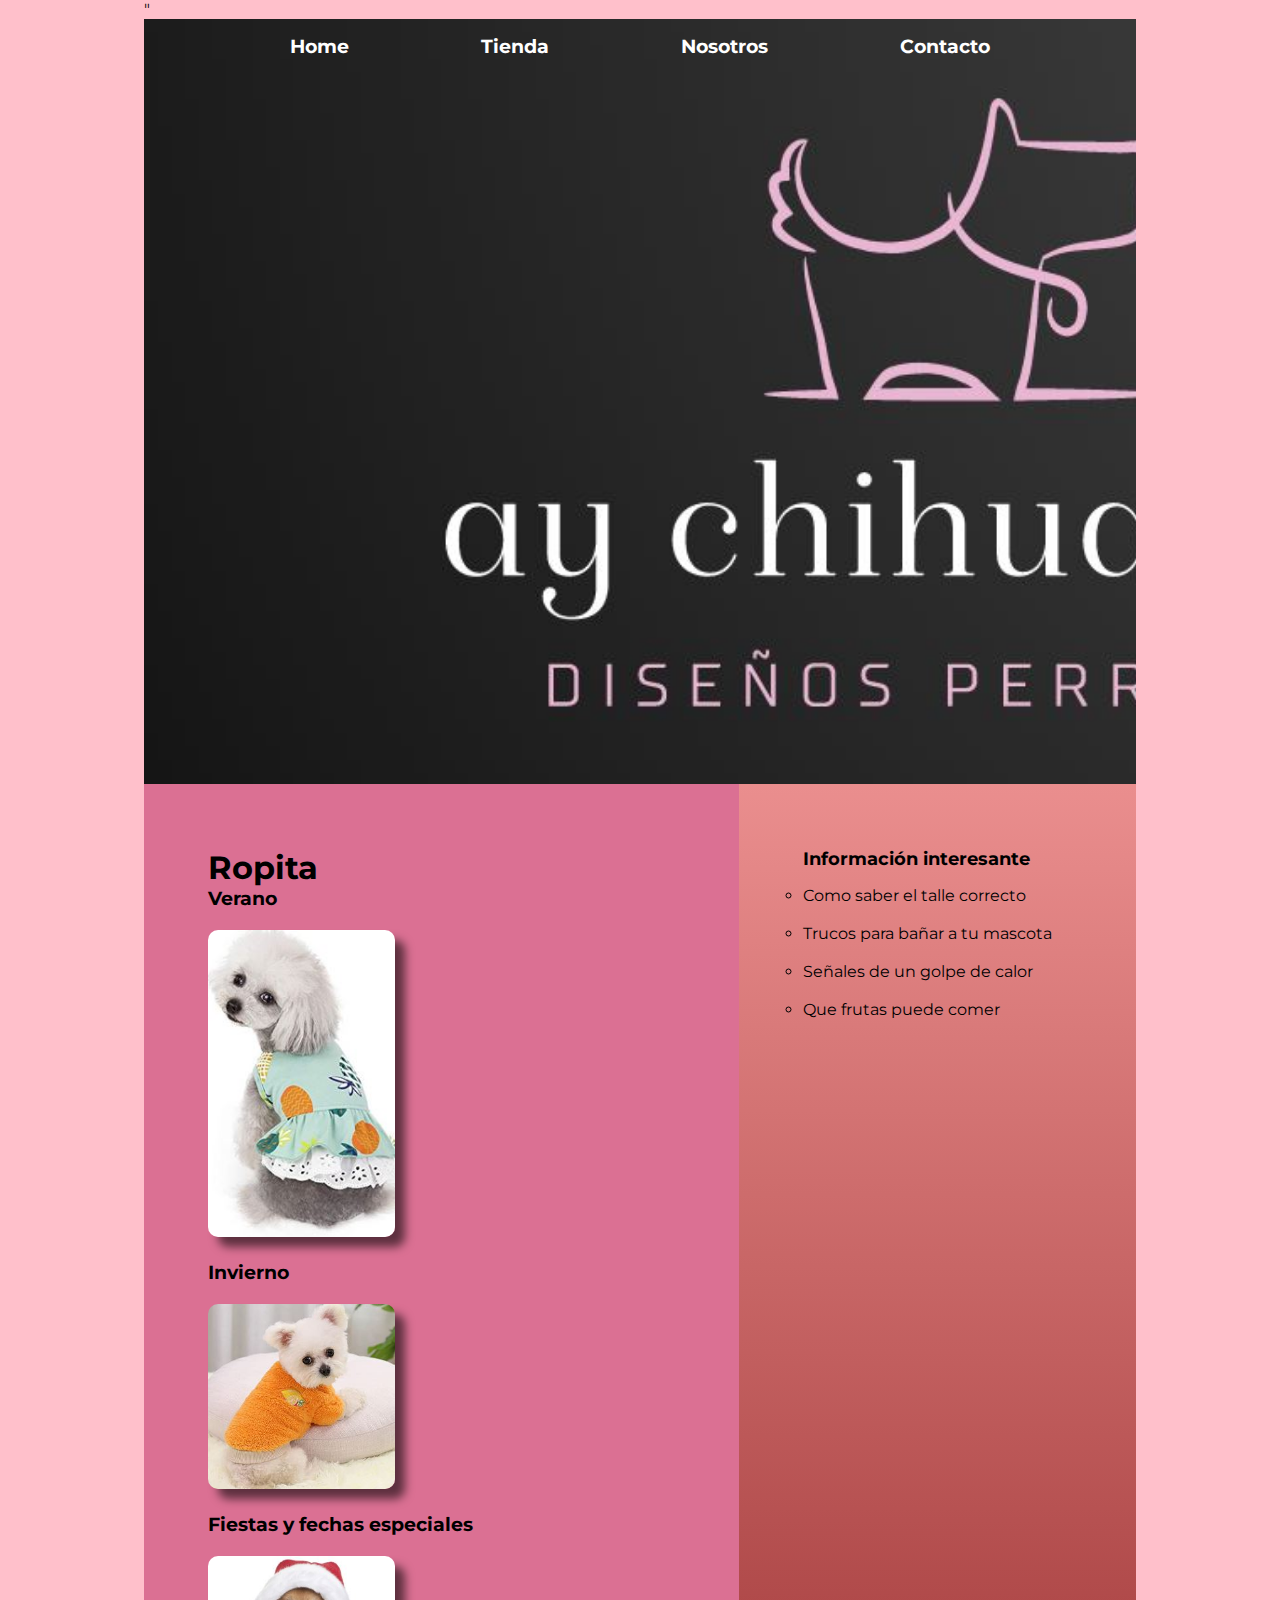
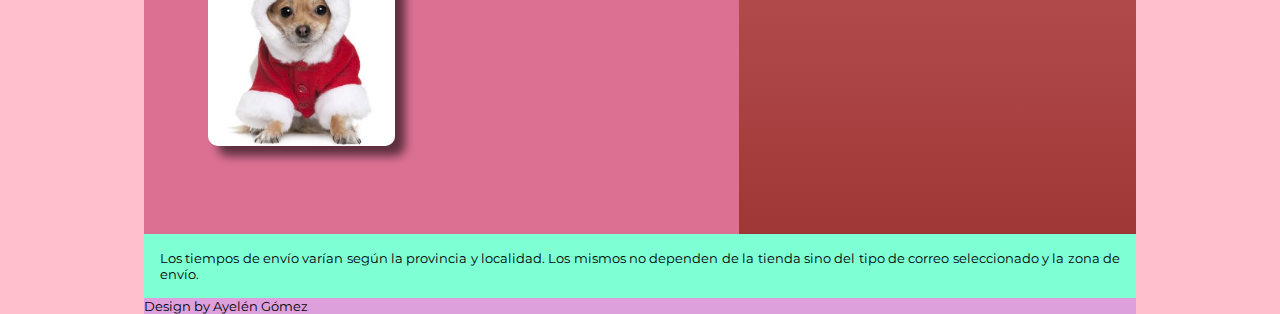
<file: webfinal/index.html>
<!DOCTYPE html>
<html>
<head>
    <meta name="viewport" content="width=device-width, initial-scale=1, minimum-scale=1" />
<title> Mi Pagina Web </title>
<link rel="stylesheet" href="estilos.css">
<link rel="preconnect" href="https://fonts.googleapis.com">
<link rel="preconnect" href="https://fonts.gstatic.com" crossorigin>
<link href="https://fonts.googleapis.com/css2?family=Montserrat:ital,wght@0,100;0,200;0,300;0,400;0,600;0,800;1,200;1,400;1,700&display=swap" rel="stylesheet">"
</head>
<body>
    <!----encabezado---->
    <header class="encabezado">
            <nav>
                <ul class="encabezado_menu">
                    <li><a href="index.html">Home</a></li>
                    <li><a href="http://127.0.0.1:5500/webfinal/tienda.html">Tienda</a></li>
                    <li><a href="http://127.0.0.1:5500/webfinal/nosotros.html">Nosotros</a></li>
                    <li><a href="http://127.0.0.1:5500/webfinal/contacto.html">Contacto</a></li>
                </ul>
            </nav>
    </header>
    <!----contenedor---->
    <div class="contenedor_flex">
    <section class="contenido">
       <h1>Ropita</h1>
        <h3><a href="http://127.0.0.1:5500/webfinal/verano.html">Verano</a></h3>
        <div class="contenido_imagen">
            <img src="./img/ropaverano.JPG" alt="Ropa Verano"/>
        </div>
        <h3><a href="http://127.0.0.1:5500/webfinal/invierno.html">Invierno</a></h3>
        <div class="contenido_imagen">
            <img src="./img/ropainvierno.JPG" alt="Ropa Invierno"/>
        </div>
        <h3><a href="http://127.0.0.1:5500/webfinal/fiestas.html">Fiestas y fechas especiales</a></h3>
        <div class="contenido_imagen">
            <img src="./img/ropaocasionesespeciales.JPG" alt="Ropa ocasiones especiales"/>
        </div>
    </section>  
    <aside class="contenido_sugerencias">
        <p><b>Información interesante</b></p>
        <div class="listado_aside_div1">
            <ul>
                <li><a href="http://127.0.0.1:5500/webfinal/talles.html">Como saber el talle correcto</a></li>
                <br>
                <li><a href="http://127.0.0.1:5500/webfinal/baños.html">Trucos para bañar a tu mascota</a></li>
                <br>
                <li><a href="http://127.0.0.1:5500/webfinal/golpecalor.html">Señales de un golpe de calor</a></li>
                <br>
                <li><a href="http://127.0.0.1:5500/webfinal/comidas.html">Que frutas puede comer</a></li>
            </ul>
        </div>
        </aside>
    </div>
    <div class="texto">
        Los tiempos de envío varían según la provincia y localidad. Los mismos no dependen de la tienda sino del tipo de correo seleccionado y la zona de envío.
    </div>
    <!----Pie de página---->
    <footer class="footer">
        <p>Design by Ayelén Gómez</p>
    </footer>
</body>
</html>
</file>
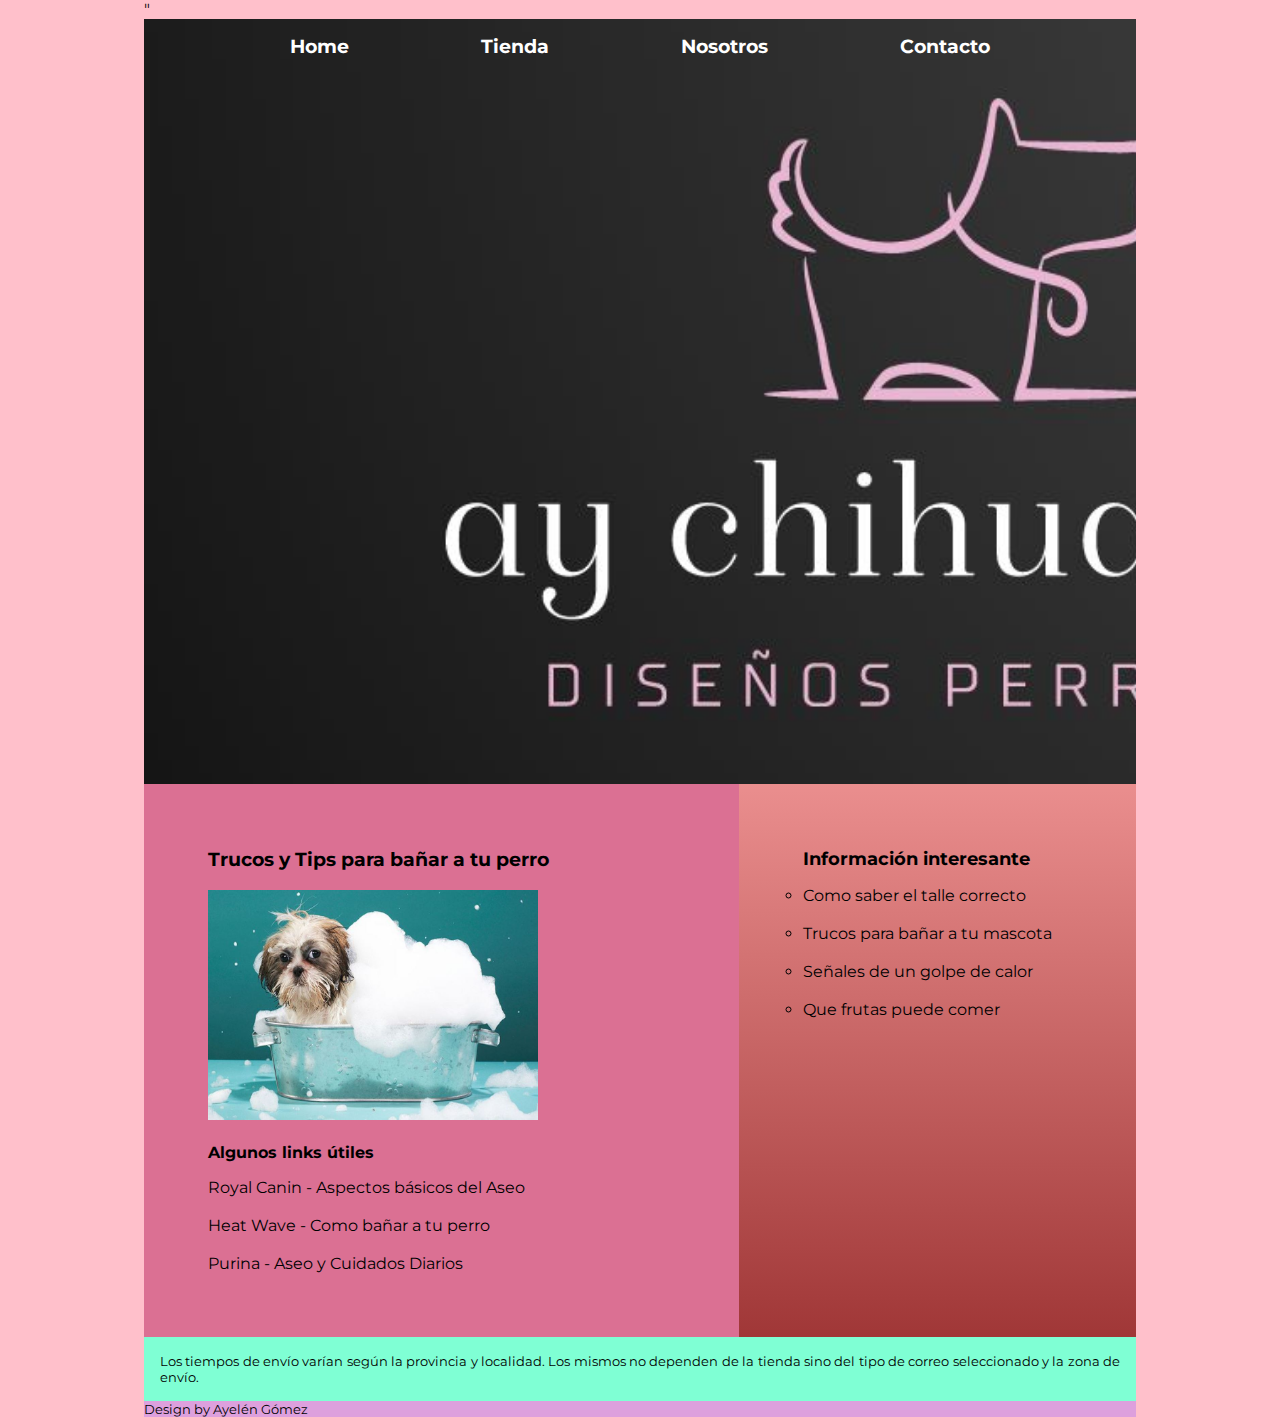
<file: webfinal/baños.html>
<!DOCTYPE html>
<html>
<head>
    <meta name="viewport" content="width=device-width, initial-scale=1, minimum-scale=1" />
<title> Contacto </title>
<link rel="stylesheet" href="estilos.css">
<link rel="preconnect" href="https://fonts.googleapis.com">
<link rel="preconnect" href="https://fonts.gstatic.com" crossorigin>
<link href="https://fonts.googleapis.com/css2?family=Montserrat:ital,wght@0,100;0,200;0,300;0,400;0,600;0,800;1,200;1,400;1,700&display=swap" rel="stylesheet">"
</head>
<body>
     <!----encabezado---->
     <header class="encabezado">
        <nav>
            <ul class="encabezado_menu">
                <li><a href="http://127.0.0.1:5500/webfinal/index.html">Home</a></li>
                <li><a href="http://127.0.0.1:5500/webfinal/tienda.html">Tienda</a></li>
                <li><a href="http://127.0.0.1:5500/webfinal/nosotros.html">Nosotros</a></li>
                <li><a href="contacto.html">Contacto</a></li>
            </ul>
        </nav>
</header>
<!----contenedor---->
<div class="contenedor_flex">
    <section class="contenido">
        <h3>Trucos y Tips para bañar a tu perro</h3>
        <br>
        <div class="contenido_imagen_perrobañandose">
            <img src="./img/perrobañandose.JPG" alt="perrobañandose"/>
        </div>
        <br>
        <p class="texto_links"><b>Algunos links útiles</b></p>
        <div class="contenido_links">
            <p><a href="https://www.royalcanin.com/ar/dogs/puppy/the-basics-of-puppy-grooming?gclid=Cj0KCQjwt_qgBhDFARIsABcDjOdJHkI7YFBbzVuRbRU1M8FCrbmAspvF0lHkLnEdhFZTLIN-AL7FIZ4aAl2eEALw_wcB" target="_blank">Royal Canin - Aspectos básicos del Aseo</a></p>
            <br>
            <p><a href="https://www.heatwave.com.mx/noticias/como-banar-a-tu-perro-7-pasos-otras-recomendaciones/" target="_blank">Heat Wave - Como bañar a tu perro</a></p>
            <br>
            <p><a href="https://www.purina.es/cuidados/perros/salud/aseo-cuidados-diarios/como-banar-perro" target="_blank">Purina - Aseo y Cuidados Diarios</a></p>
        </div>
    </section>
<aside class="contenido_sugerencias">
    <p><b>Información interesante</b></p>
        <div class="listado_aside_div1">
            <ul>
                <li><a href="http://127.0.0.1:5500/webfinal/talles.html">Como saber el talle correcto</a></li>
                <br>
                <li><a href="http://127.0.0.1:5500/webfinal/baños.html">Trucos para bañar a tu mascota</a></li>
                <br>
                <li><a href="http://127.0.0.1:5500/webfinal/golpecalor.html">Señales de un golpe de calor</a></li>
                <br>
                <li><a href="http://127.0.0.1:5500/webfinal/comidas.html">Que frutas puede comer</a></li>
            </ul>
        </div>
    </aside>
</div>
<div class="texto">
    Los tiempos de envío varían según la provincia y localidad. Los mismos no dependen de la tienda sino del tipo de correo seleccionado y la zona de envío.
</div>
<!----Pie de página---->
<footer class="footer">
    <p>Design by Ayelén Gómez</p>
</footer>
</body>
</html>
</file>
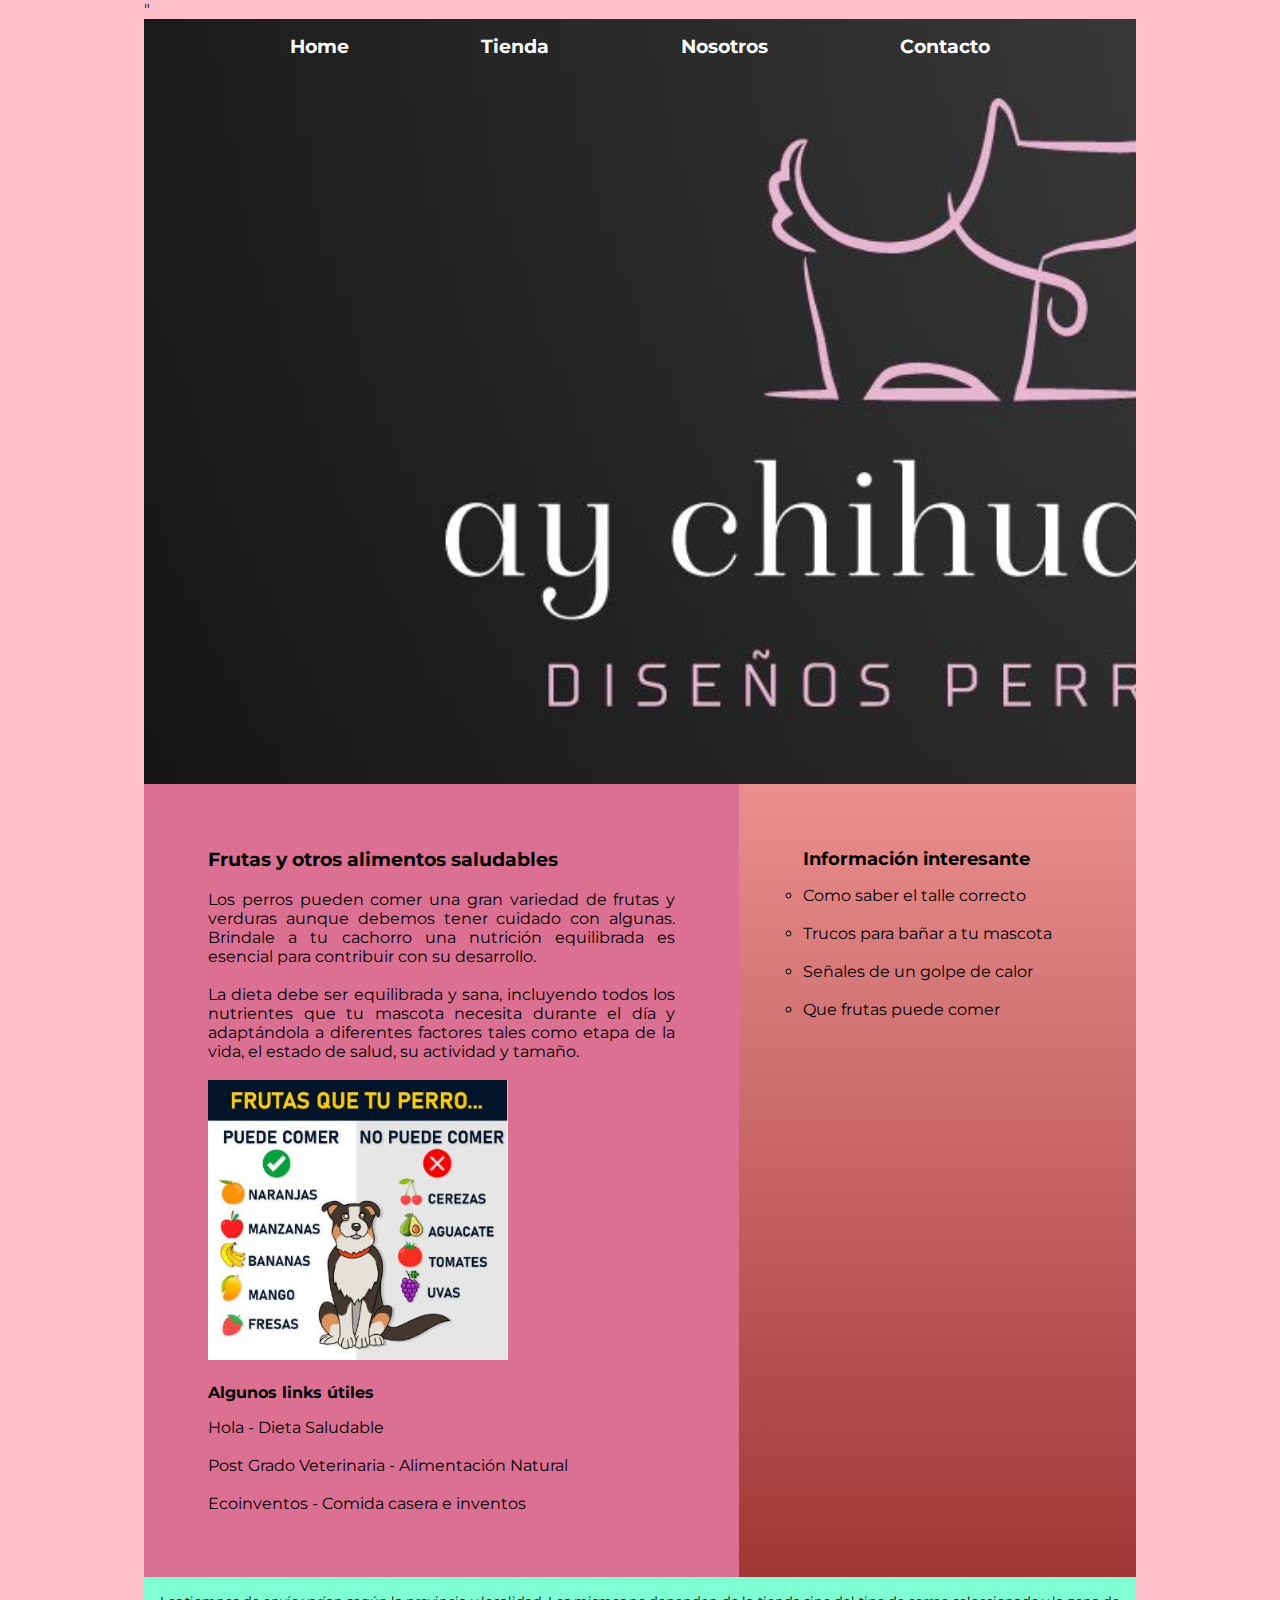
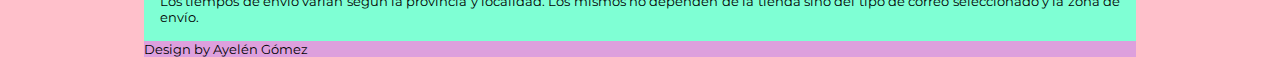
<file: webfinal/comidas.html>
<!DOCTYPE html>
<html>
<head>
    <meta name="viewport" content="width=device-width, initial-scale=1, minimum-scale=1" />
<title> Contacto </title>
<link rel="stylesheet" href="estilos.css">
<link rel="preconnect" href="https://fonts.googleapis.com">
<link rel="preconnect" href="https://fonts.gstatic.com" crossorigin>
<link href="https://fonts.googleapis.com/css2?family=Montserrat:ital,wght@0,100;0,200;0,300;0,400;0,600;0,800;1,200;1,400;1,700&display=swap" rel="stylesheet">"
</head>
<body>
     <!----encabezado---->
     <header class="encabezado">
        <nav>
            <ul class="encabezado_menu">
                <li><a href="http://127.0.0.1:5500/webfinal/index.html">Home</a></li>
                <li><a href="http://127.0.0.1:5500/webfinal/tienda.html">Tienda</a></li>
                <li><a href="http://127.0.0.1:5500/webfinal/nosotros.html">Nosotros</a></li>
                <li><a href="contacto.html">Contacto</a></li>
            </ul>
        </nav>
</header>
<!----contenedor---->
<div class="contenedor_flex">
    <section class="contenido">
        <h3>Frutas y otros alimentos saludables</h3>
        <br>
            <p class="texto_frutas">Los perros pueden comer una gran variedad de frutas y verduras aunque debemos tener cuidado con algunas.
            Brindale a tu cachorro una nutrición equilibrada es esencial para contribuir con su desarrollo.</p>
            <br>
            <p class="texto_frutas">La dieta debe ser equilibrada y sana, incluyendo todos los nutrientes que tu mascota necesita durante el día y adaptándola a diferentes factores tales como etapa de la vida,
            el estado de salud, su actividad y tamaño.</p>
            <br>
        <div class="contenido_imagen_comerfrutas">
            <img src="./img/comerfrutas.JPG" alt="comerfrutas"/>
        </div>
        <br>
        <p class="texto_links"><b>Algunos links útiles</b></p>
        <div class="contenido_links">
            <p><a href="https://www.hola.com/mascotas/galeria/20210601190629/dieta-saludable-para-mascotas/5/" target="_blank">Hola - Dieta Saludable</a></p>
            <br>
            <p><a href="https://postgradoveterinaria.com/mejor-alimentacion-perros-natural/" target="_blank">Post Grado Veterinaria - Alimentación Natural</a></p>
            <br>
            <p><a href="https://ecoinventos.com/como-hacer-comida-casera-sana-para-perros/" target="_blank">Ecoinventos - Comida casera e inventos</a></p>
        </div>
    </section>
<aside class="contenido_sugerencias">
    <p><b>Información interesante</b></p>
        <div class="listado_aside_div1">
            <ul>
                <li><a href="http://127.0.0.1:5500/webfinal/talles.html">Como saber el talle correcto</a></li>
                <br>
                <li><a href="http://127.0.0.1:5500/webfinal/baños.html">Trucos para bañar a tu mascota</a></li>
                <br>
                <li><a href="http://127.0.0.1:5500/webfinal/golpecalor.html">Señales de un golpe de calor</a></li>
                <br>
                <li><a href="http://127.0.0.1:5500/webfinal/comidas.html">Que frutas puede comer</a></li>
            </ul>
        </div>
    </aside>
</div>
<div class="texto">
    Los tiempos de envío varían según la provincia y localidad. Los mismos no dependen de la tienda sino del tipo de correo seleccionado y la zona de envío.
</div>
<!----Pie de página---->
<footer class="footer">
    <p>Design by Ayelén Gómez</p>
</footer>
</body>
</html>
</file>
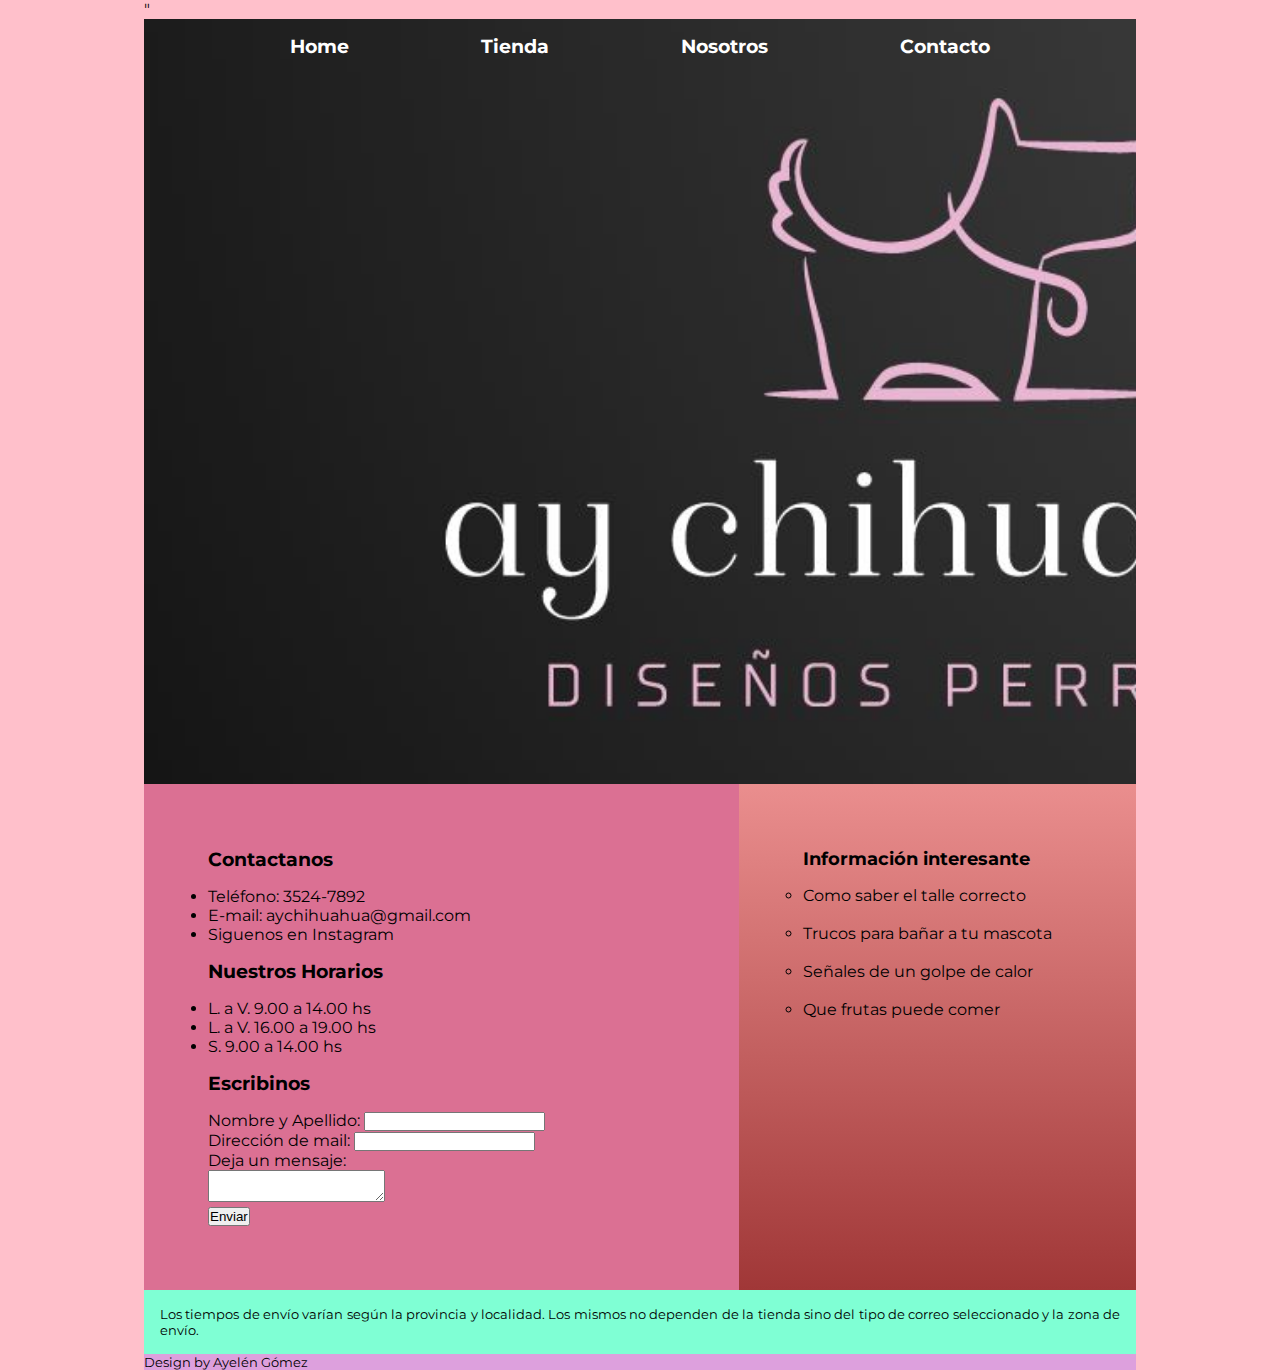
<file: webfinal/contacto.html>
<!DOCTYPE html>
<html>
<head>
    <meta name="viewport" content="width=device-width, initial-scale=1, minimum-scale=1" />
<title> Contacto </title>
<link rel="stylesheet" href="estilos.css">
<link rel="preconnect" href="https://fonts.googleapis.com">
<link rel="preconnect" href="https://fonts.gstatic.com" crossorigin>
<link href="https://fonts.googleapis.com/css2?family=Montserrat:ital,wght@0,100;0,200;0,300;0,400;0,600;0,800;1,200;1,400;1,700&display=swap" rel="stylesheet">"
</head>
<body>
     <!----encabezado---->
     <header class="encabezado">
        <nav>
            <ul class="encabezado_menu">
                <li><a href="http://127.0.0.1:5500/webfinal/index.html">Home</a></li>
                <li><a href="http://127.0.0.1:5500/webfinal/tienda.html">Tienda</a></li>
                <li><a href="http://127.0.0.1:5500/webfinal/nosotros.html">Nosotros</a></li>
                <li><a href="contacto.html">Contacto</a></li>
            </ul>
        </nav>
</header>
<!----contenedor---->
<div class="contenedor_flex">
    <section class="contenido">
       <h3>Contactanos</h3>
       <div class="contacto_telefonos">
       <ul>
            <li>Teléfono: 3524-7892</li>
            <li>E-mail: aychihuahua@gmail.com</li>
            <li>Siguenos en Instagram</li>
        </ul>
        </div>
       <h3>Nuestros Horarios</h3>
       <div class="contacto_horarios">
       <ul>
            <li>L. a V. 9.00 a 14.00 hs</li>
            <li>L. a V. 16.00 a 19.00 hs</li>
            <li>S. 9.00 a 14.00 hs</li>
        </ul>
        </div>
        <h3>Escribinos</h3>
        <div class="formulario_consultas">
            <form action="" target="_blank">
                <p>Nombre y Apellido: <input type="text" name="nombrecompleto"></p>
                <p>Dirección de mail: <input type="email" name="mail"></p>
                <p>
                  Deja un mensaje:<br>
                  <textarea name="mensaje"></textarea>
                </p>
                <input type="submit" value="Enviar">
              </form>
        </div>
    </section>
<aside class="contenido_sugerencias">
    <p><b>Información interesante</b></p>
        <div class="listado_aside_div1">
            <ul>
                <li><a href="http://127.0.0.1:5500/webfinal/talles.html">Como saber el talle correcto</a></li>
                <br>
                <li><a href="http://127.0.0.1:5500/webfinal/baños.html">Trucos para bañar a tu mascota</a></li>
                <br>
                <li><a href="http://127.0.0.1:5500/webfinal/golpecalor.html">Señales de un golpe de calor</a></li>
                <br>
                <li><a href="http://127.0.0.1:5500/webfinal/comidas.html">Que frutas puede comer</a></li>
            </ul>
        </div>
    </aside>
</div>
<div class="texto">
    Los tiempos de envío varían según la provincia y localidad. Los mismos no dependen de la tienda sino del tipo de correo seleccionado y la zona de envío.
</div>
<!----Pie de página---->
<footer class="footer">
    <p>Design by Ayelén Gómez</p>
</footer>
</body>
</html>
</file>
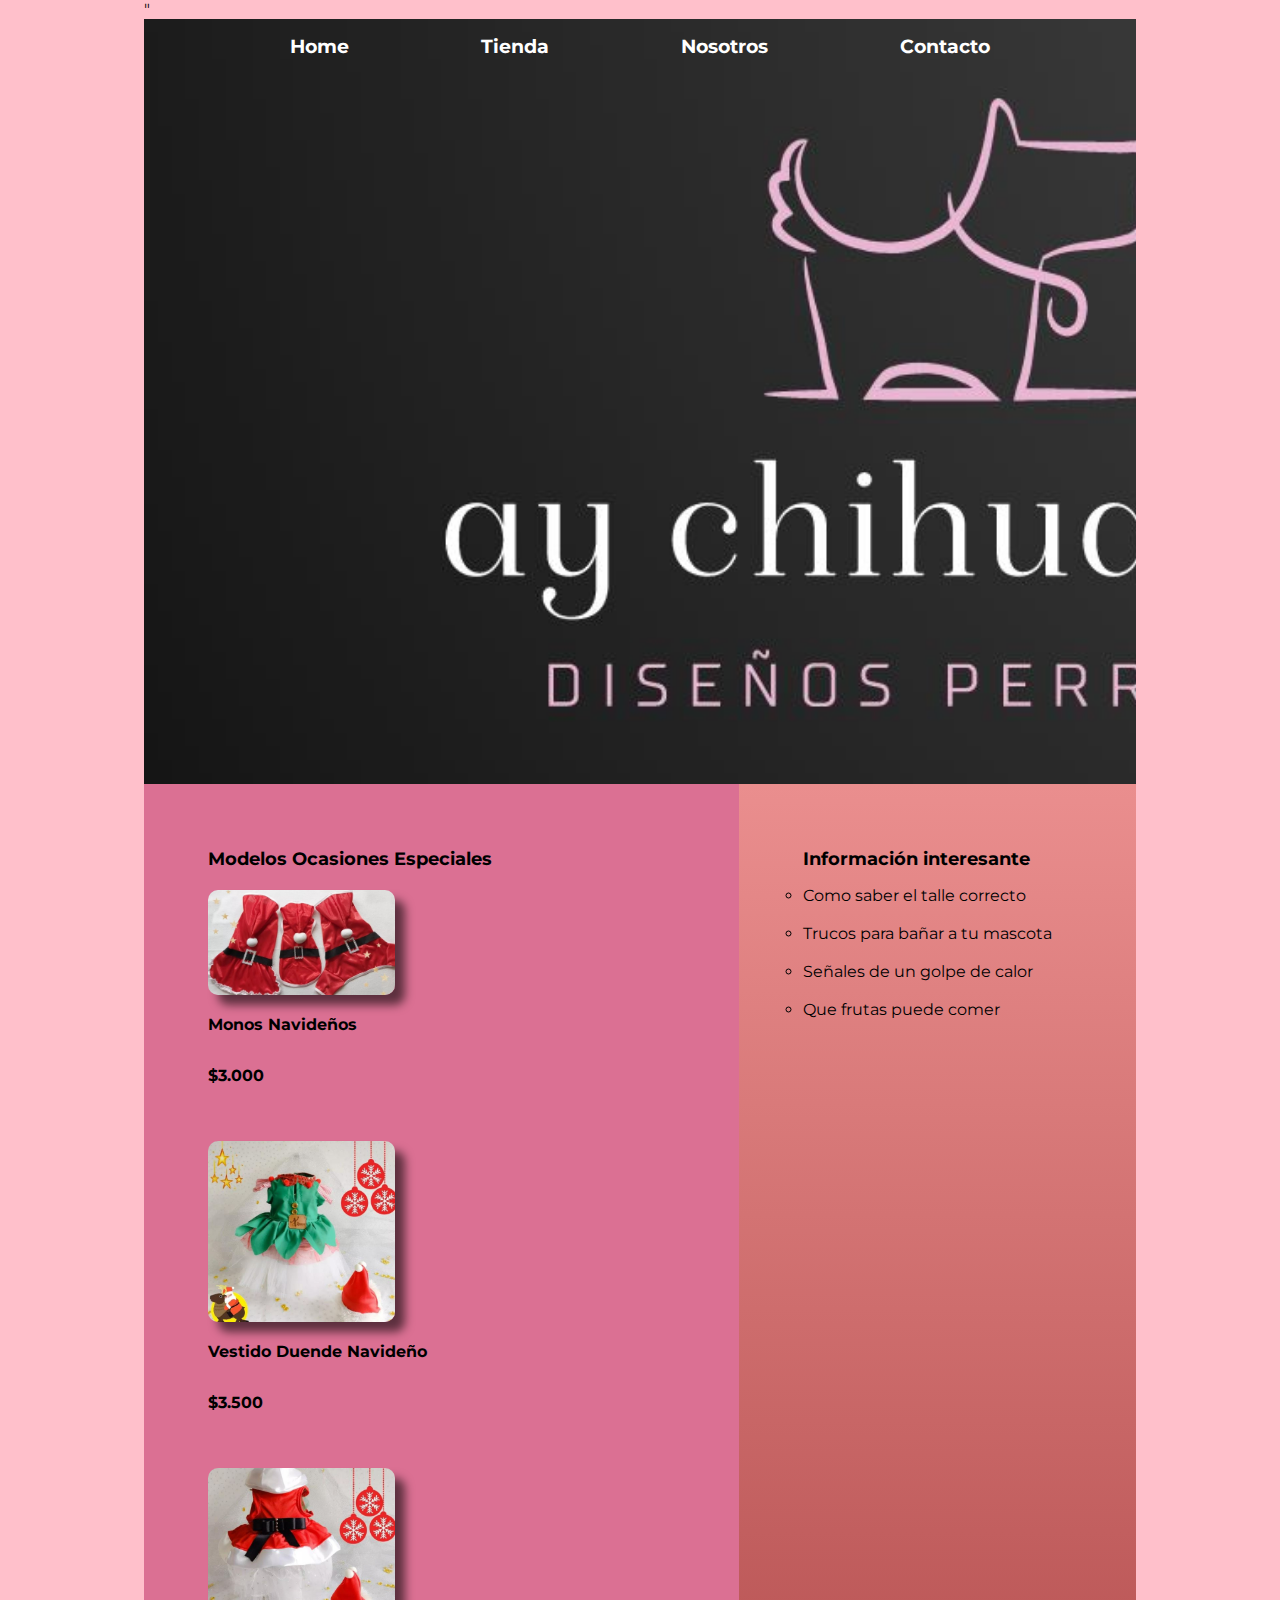
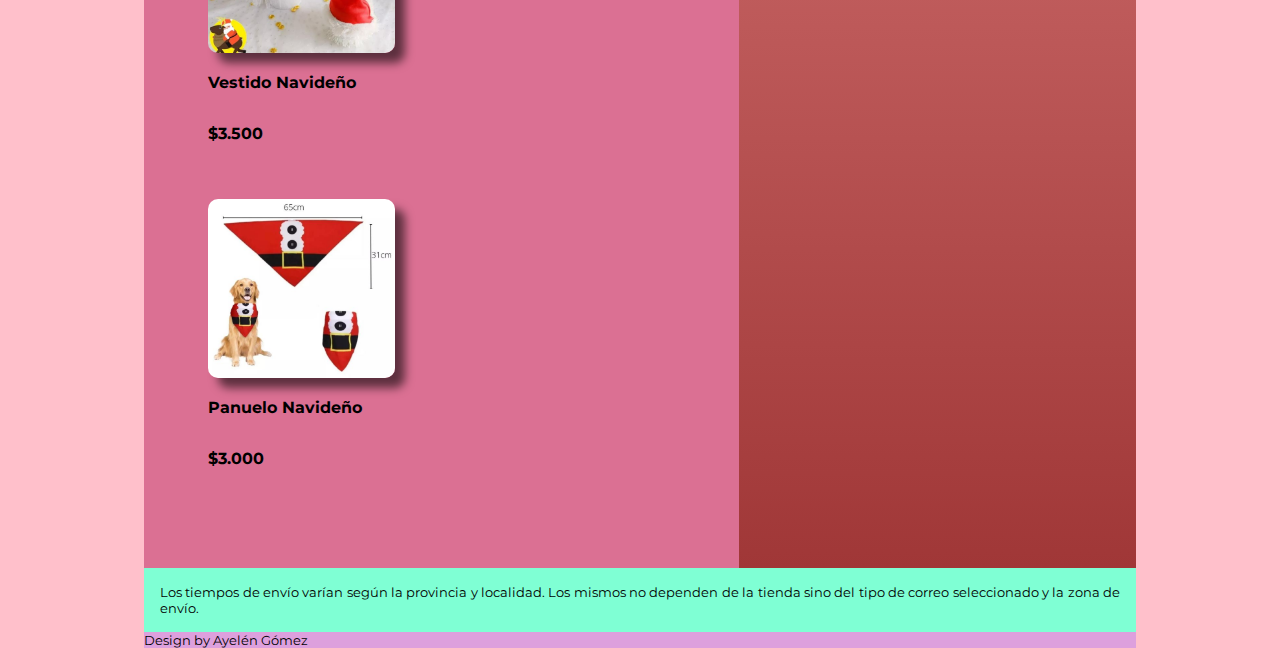
<file: webfinal/fiestas.html>
<!DOCTYPE html>
<html>
<head>
    <meta name="viewport" content="width=device-width, initial-scale=1, minimum-scale=1" />
<title> ropaocasionesespeciales </title>
<link rel="stylesheet" href="estilos.css">
<link rel="preconnect" href="https://fonts.googleapis.com">
<link rel="preconnect" href="https://fonts.gstatic.com" crossorigin>
<link href="https://fonts.googleapis.com/css2?family=Montserrat:ital,wght@0,100;0,200;0,300;0,400;0,600;0,800;1,200;1,400;1,700&display=swap" rel="stylesheet">"
</head>
<body>
     <!----encabezado---->
     <header class="encabezado">
        <nav>
            <ul class="encabezado_menu">
                <li><a href="http://127.0.0.1:5500/webfinal/index.html">Home</a></li>
                <li><a href="http://127.0.0.1:5500/webfinal/tienda.html">Tienda</a></li>
                <li><a href="http://127.0.0.1:5500/webfinal/nosotros.html">Nosotros</a></li>
                <li><a href="contacto.html">Contacto</a></li>
            </ul>
        </nav>
</header>
<!----contenedor---->
<div class="contenedor_flex">
    <section class="contenido">
        <p class="titulo_fiestas"><b>Modelos Ocasiones Especiales</b></p>
        <div class="contenido_imagen">
            <img src="./img/navidad1.JPG" alt="navidad1"/>
            <p><b>Monos Navideños</b></p>
            <p><b>$3.000</b></p>
        </div>
        <div class="contenido_imagen">
            <img src="./img/navidad2.JPG" alt="navidad2"/>
            <p><b>Vestido Duende Navideño</b></p>
            <p><b>$3.500</b></p>
        </div>
        <div class="contenido_imagen">
            <img src="./img/navidad3.JPG" alt="navidad3"/>
            <p><b>Vestido Navideño</b></p>
            <p><b>$3.500</b></p>
        </div>
        <div class="contenido_imagen">
            <img src="./img/navidad5.JPG" alt="navidad5"/>
            <p><b>Panuelo Navideño</b></p>
            <p><b>$3.000</b></p>
        </div>
    </section>
<aside class="contenido_sugerencias">
    <p><b>Información interesante</b></p>
        <div class="listado_aside_div1">
            <ul>
                <li><a href="http://127.0.0.1:5500/webfinal/talles.html">Como saber el talle correcto</a></li>
                <br>
                <li><a href="http://127.0.0.1:5500/webfinal/baños.html">Trucos para bañar a tu mascota</a></li>
                <br>
                <li><a href="http://127.0.0.1:5500/webfinal/golpecalor.html">Señales de un golpe de calor</a></li>
                <br>
                <li><a href="http://127.0.0.1:5500/webfinal/comidas.html">Que frutas puede comer</a></li>
            </ul>
        </div>
    </aside>
</div>
<div class="texto">
    Los tiempos de envío varían según la provincia y localidad. Los mismos no dependen de la tienda sino del tipo de correo seleccionado y la zona de envío.
</div>
<!----Pie de página---->
<footer class="footer">
    <p>Design by Ayelén Gómez</p>
</footer>
</body>
</html>
</file>
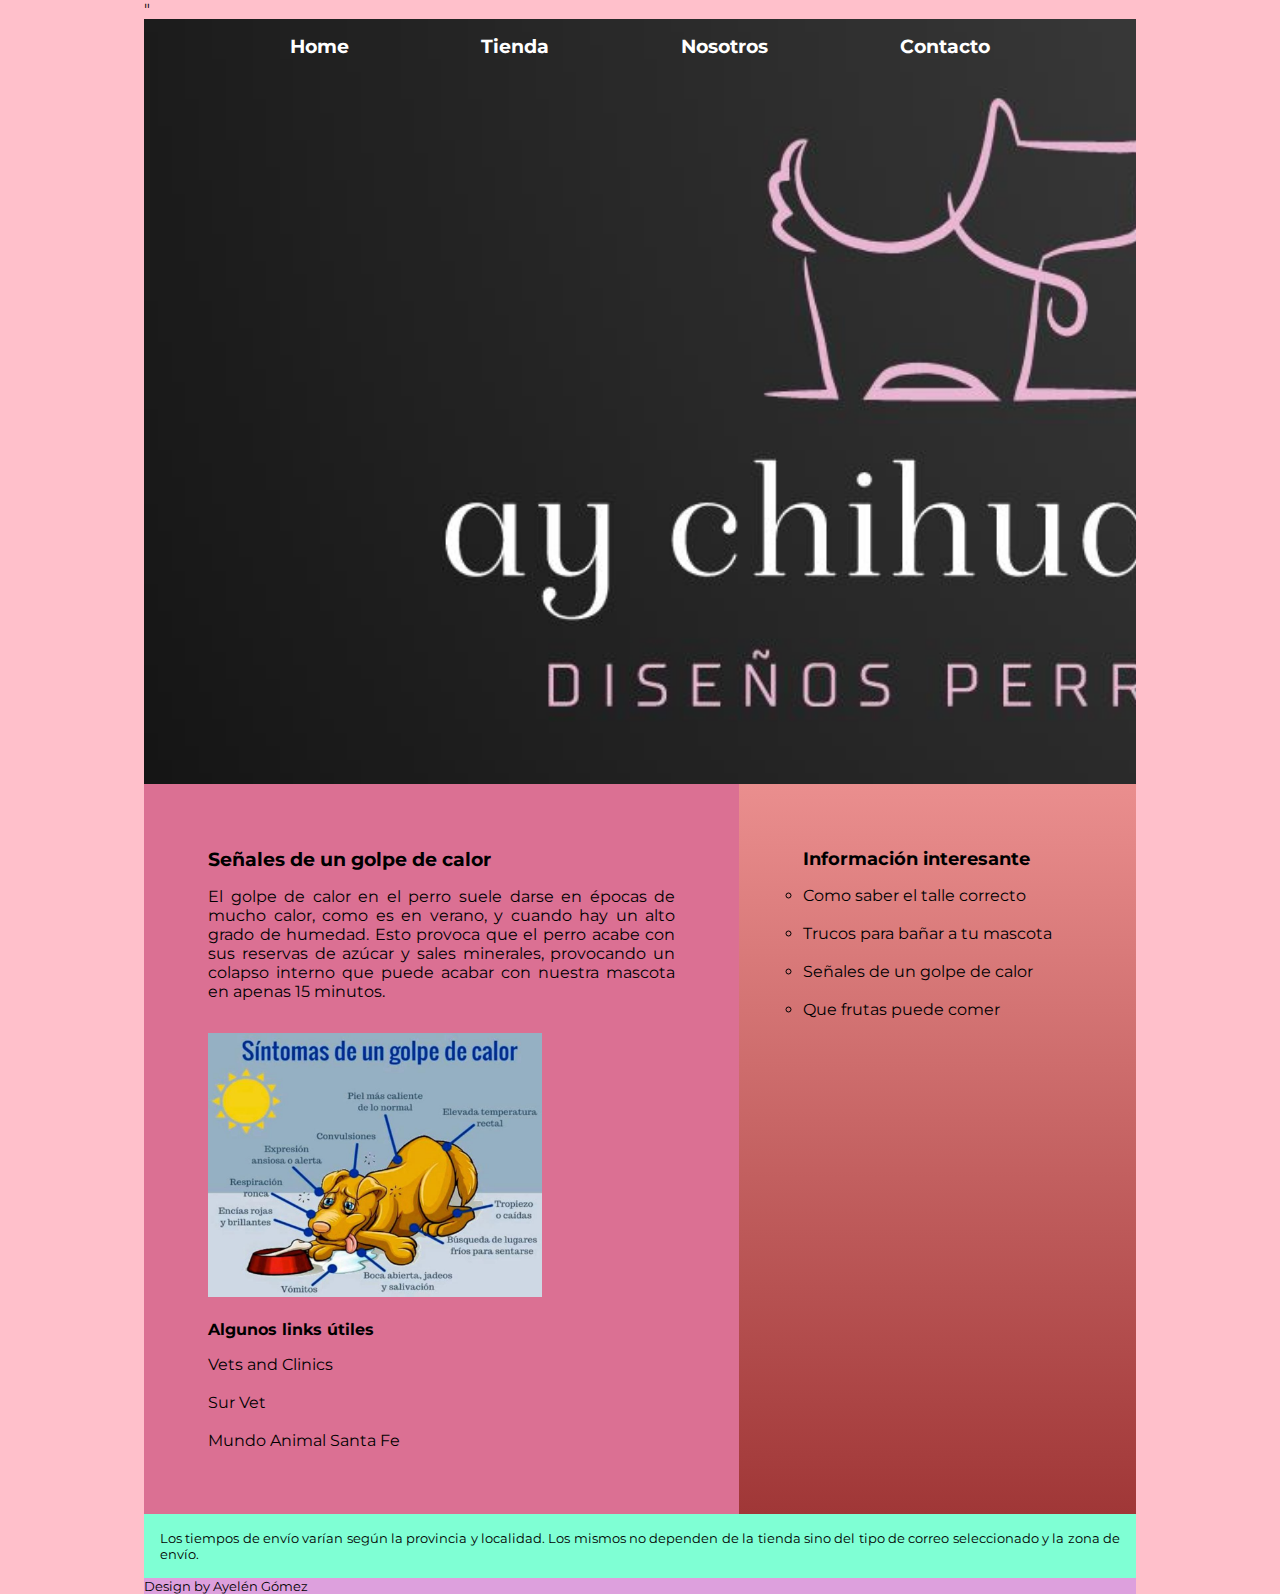
<file: webfinal/golpecalor.html>
<!DOCTYPE html>
<html>
<head>
    <meta name="viewport" content="width=device-width, initial-scale=1, minimum-scale=1" />
<title> Contacto </title>
<link rel="stylesheet" href="estilos.css">
<link rel="preconnect" href="https://fonts.googleapis.com">
<link rel="preconnect" href="https://fonts.gstatic.com" crossorigin>
<link href="https://fonts.googleapis.com/css2?family=Montserrat:ital,wght@0,100;0,200;0,300;0,400;0,600;0,800;1,200;1,400;1,700&display=swap" rel="stylesheet">"
</head>
<body>
     <!----encabezado---->
     <header class="encabezado">
        <nav>
            <ul class="encabezado_menu">
                <li><a href="http://127.0.0.1:5500/webfinal/index.html">Home</a></li>
                <li><a href="http://127.0.0.1:5500/webfinal/tienda.html">Tienda</a></li>
                <li><a href="http://127.0.0.1:5500/webfinal/nosotros.html">Nosotros</a></li>
                <li><a href="contacto.html">Contacto</a></li>
            </ul>
        </nav>
</header>
<!----contenedor---->
<div class="contenedor_flex">
    <section class="contenido">
        <h3>Señales de un golpe de calor</h3>
        <p class="texto_golpecalor">El golpe de calor en el perro suele darse en épocas de mucho calor, como es en verano, y cuando hay un alto grado de humedad. Esto provoca que el perro acabe con sus reservas de azúcar y sales minerales, provocando un colapso interno que puede acabar con nuestra mascota en apenas 15 minutos.</p>
        <div class="contenido_imagen_golpecalor">
            <img src="./img/golpedecalor1.JPG" alt="golpedecalor1"/>
        </div>
        <br>
        <p class="texto_links"><b>Algunos links útiles</b></p>
        <div class="contenido_links">
            <p><a href="https://vetsandclinics.com/es/hipertermia-o-golpe-de-calor-en-perros-una-urgencia-veterinaria" target="_blank">Vets and Clinics</a></p>
            <br>
            <p><a href="https://urgenciesveterinaries.com/golpe-calor-perros-sintomas-riesgo/" target="_blank">Sur Vet</a></p>
            <br>
            <p><a href="https://mundoanimalsantafe.com.ar/el-golpe-de-calor-en-perros-y-gatos/" target="_blank">Mundo Animal Santa Fe</a></p>
        </div>
    </section>
<aside class="contenido_sugerencias">
    <p><b>Información interesante</b></p>
        <div class="listado_aside_div1">
            <ul>
                <li><a href="http://127.0.0.1:5500/webfinal/talles.html">Como saber el talle correcto</a></li>
                <br>
                <li><a href="http://127.0.0.1:5500/webfinal/baños.html">Trucos para bañar a tu mascota</a></li>
                <br>
                <li><a href="http://127.0.0.1:5500/webfinal/golpecalor.html">Señales de un golpe de calor</a></li>
                <br>
                <li><a href="http://127.0.0.1:5500/webfinal/comidas.html">Que frutas puede comer</a></li>
            </ul>
        </div>
    </aside>
</div>
<div class="texto">
    Los tiempos de envío varían según la provincia y localidad. Los mismos no dependen de la tienda sino del tipo de correo seleccionado y la zona de envío.
</div>
<!----Pie de página---->
<footer class="footer">
    <p>Design by Ayelén Gómez</p>
</footer>
</body>
</html>
</file>
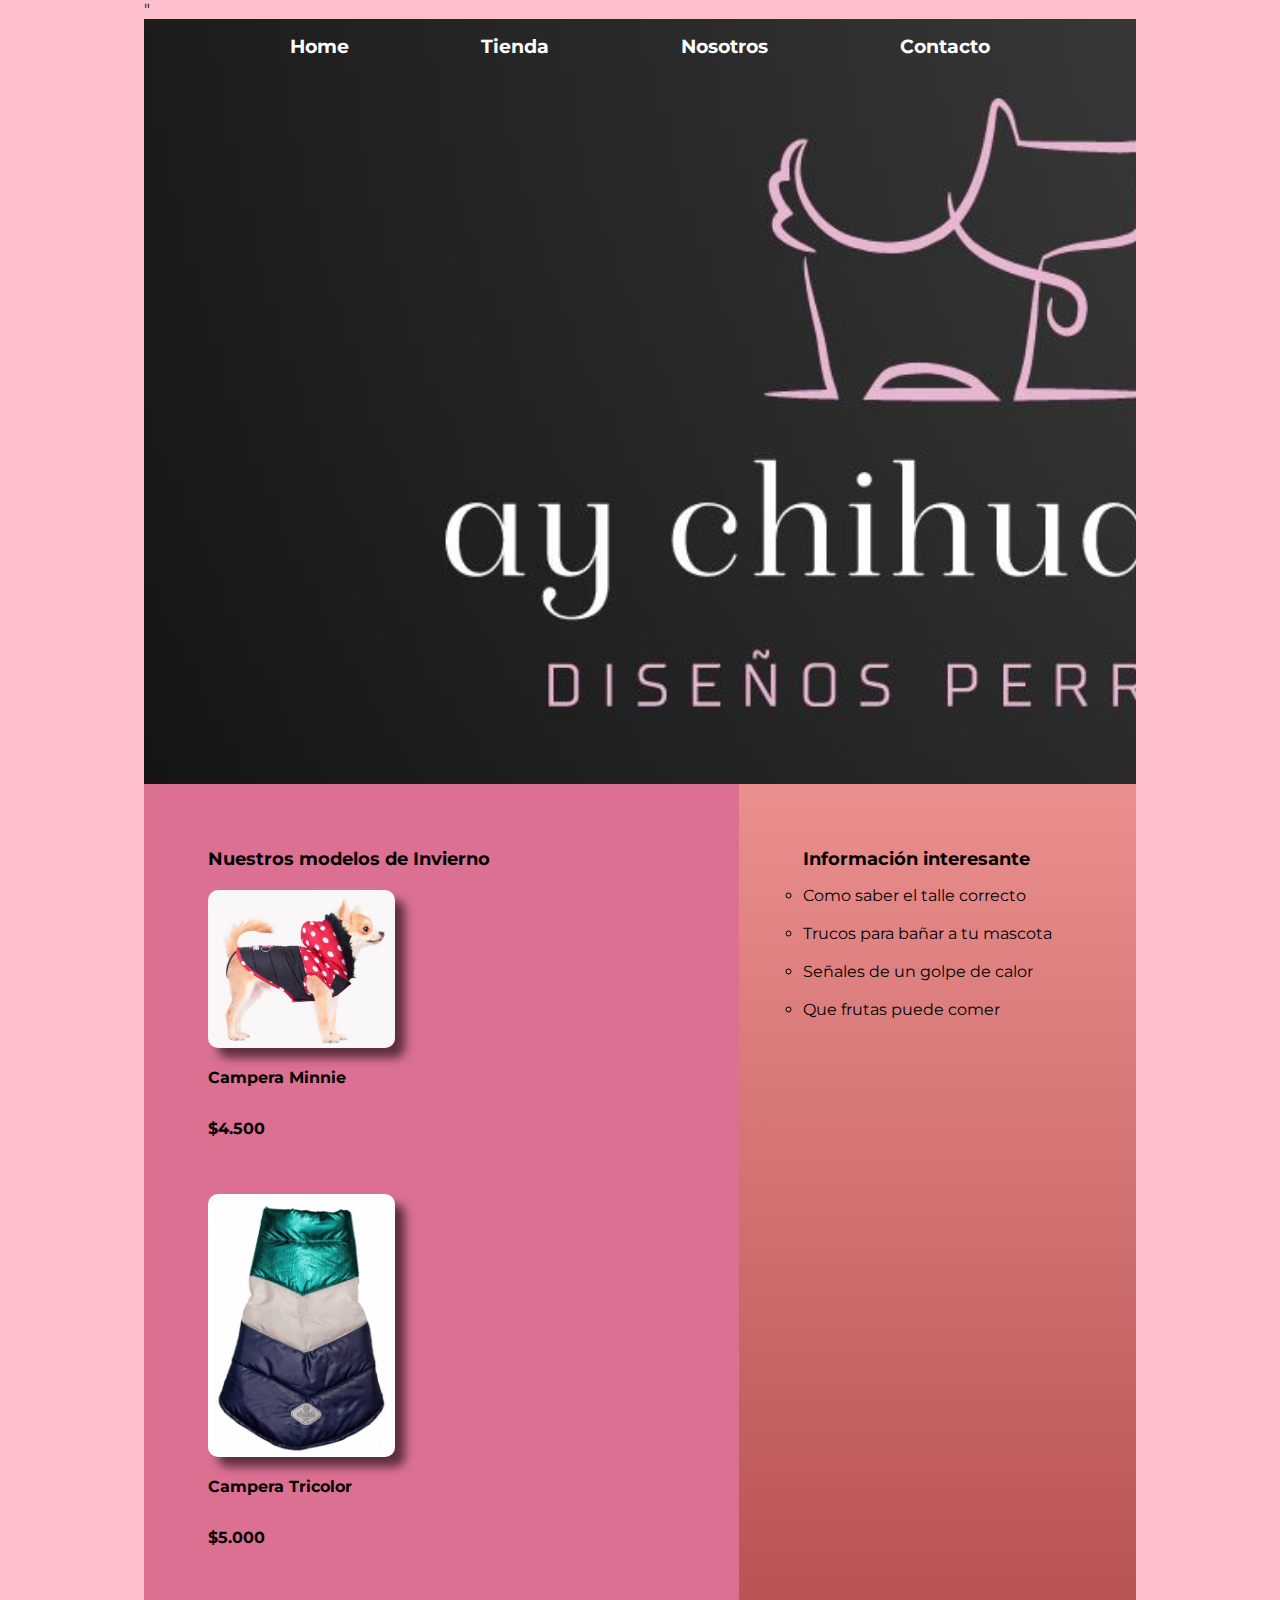
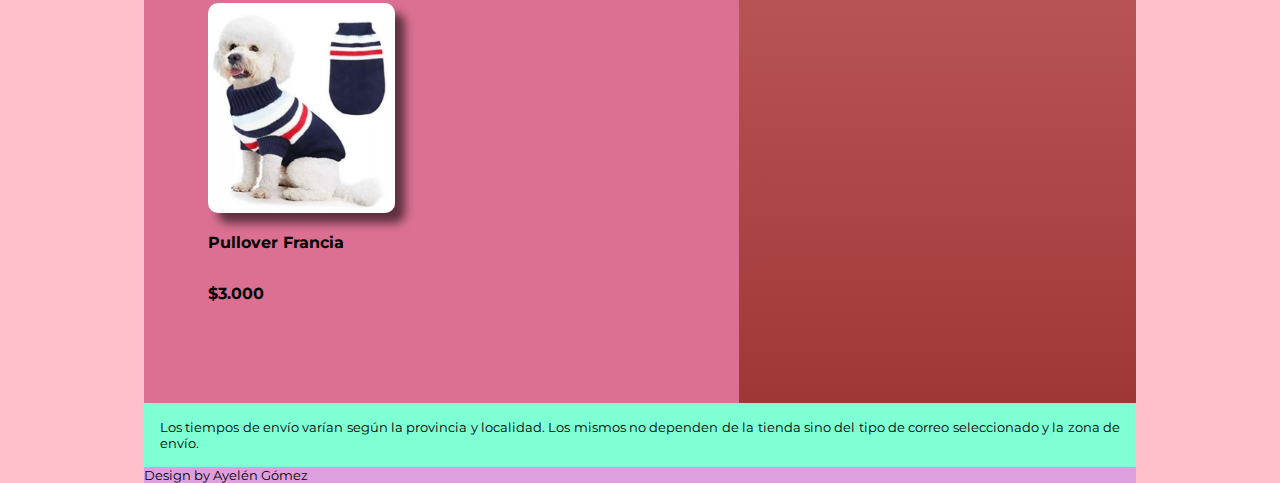
<file: webfinal/invierno.html>
<!DOCTYPE html>
<html>
<head>
    <meta name="viewport" content="width=device-width, initial-scale=1, minimum-scale=1" />
<title> ropainvierno </title>
<link rel="stylesheet" href="estilos.css">
<link rel="preconnect" href="https://fonts.googleapis.com">
<link rel="preconnect" href="https://fonts.gstatic.com" crossorigin>
<link href="https://fonts.googleapis.com/css2?family=Montserrat:ital,wght@0,100;0,200;0,300;0,400;0,600;0,800;1,200;1,400;1,700&display=swap" rel="stylesheet">"
</head>
<body>
     <!----encabezado---->
     <header class="encabezado">
        <nav>
            <ul class="encabezado_menu">
                <li><a href="http://127.0.0.1:5500/webfinal/index.html">Home</a></li>
                <li><a href="http://127.0.0.1:5500/webfinal/tienda.html">Tienda</a></li>
                <li><a href="http://127.0.0.1:5500/webfinal/nosotros.html">Nosotros</a></li>
                <li><a href="contacto.html">Contacto</a></li>
            </ul>
        </nav>
</header>
<!----contenedor---->
<div class="contenedor_flex">
    <section class="contenido">
       <p class="titulo_invierno"><b>Nuestros modelos de Invierno</b></p>
        <div class="contenido_imagen">
            <img src="./img/campera.JPG" alt="campera"/>
            <p><b>Campera Minnie</b></p>
            <p><b>$4.500</b></p>
        </div>
        <div class="contenido_imagen">
            <img src="./img/campera2.JPG" alt="campera2"/>
            <p><b>Campera Tricolor</b></p>
            <p><b>$5.000</b></p>
        </div>
        <div class="contenido_imagen">
            <img src="./img/buzito.JPG" alt="buzito"/>
            <p><b>Pullover Francia</b></p>
            <p><b>$3.000</b></p>
        </div>
    </section>
<aside class="contenido_sugerencias">
    <p><b>Información interesante</b></p>
        <div class="listado_aside_div1">
            <ul>
                <li><a href="http://127.0.0.1:5500/webfinal/talles.html">Como saber el talle correcto</a></li>
                <br>
                <li><a href="http://127.0.0.1:5500/webfinal/baños.html">Trucos para bañar a tu mascota</a></li>
                <br>
                <li><a href="http://127.0.0.1:5500/webfinal/golpecalor.html">Señales de un golpe de calor</a></li>
                <br>
                <li><a href="http://127.0.0.1:5500/webfinal/comidas.html">Que frutas puede comer</a></li>
            </ul>
        </div>
    </aside>
</div>
<div class="texto">
    Los tiempos de envío varían según la provincia y localidad. Los mismos no dependen de la tienda sino del tipo de correo seleccionado y la zona de envío.
</div>
<!----Pie de página---->
<footer class="footer">
    <p>Design by Ayelén Gómez</p>
</footer>
</body>
</html>
</file>
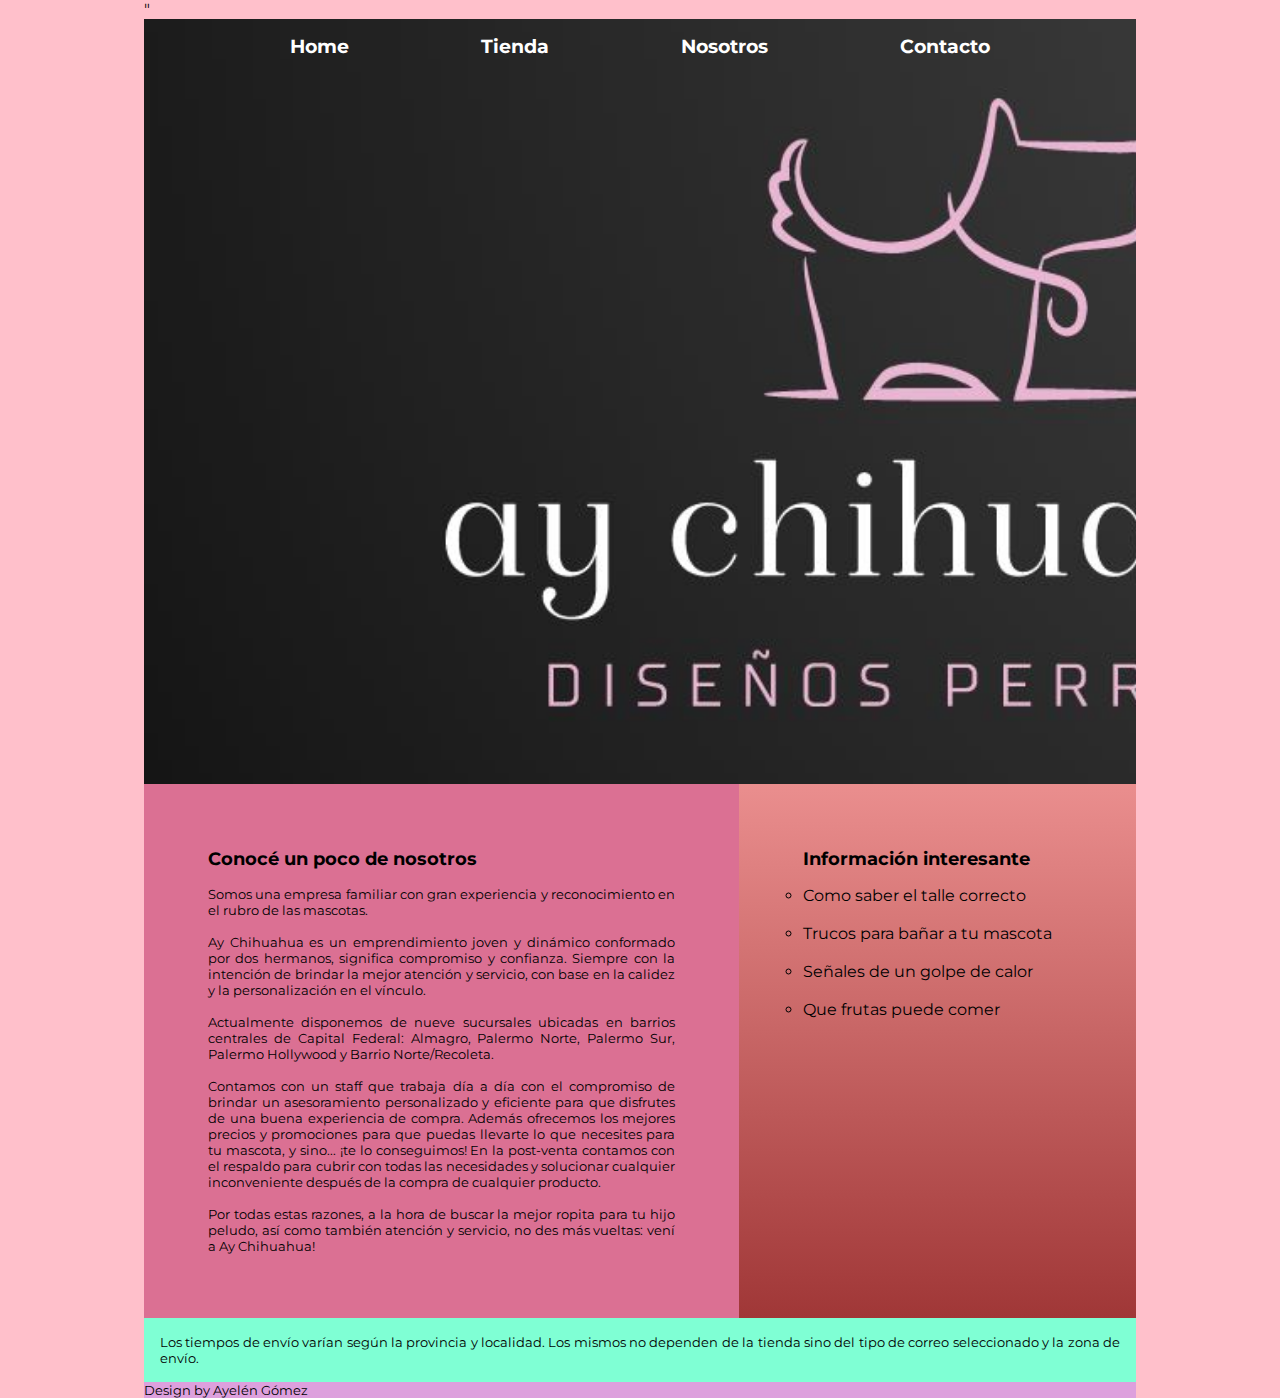
<file: webfinal/nosotros.html>
<!DOCTYPE html>
<html>
<head>
    <meta name="viewport" content="width=device-width, initial-scale=1, minimum-scale=1" />
<title> Contacto </title>
<link rel="stylesheet" href="estilos.css">
<link rel="preconnect" href="https://fonts.googleapis.com">
<link rel="preconnect" href="https://fonts.gstatic.com" crossorigin>
<link href="https://fonts.googleapis.com/css2?family=Montserrat:ital,wght@0,100;0,200;0,300;0,400;0,600;0,800;1,200;1,400;1,700&display=swap" rel="stylesheet">"
</head>
<body>
     <!----encabezado---->
     <header class="encabezado">
        <nav>
            <ul class="encabezado_menu">
                <li><a href="http://127.0.0.1:5500/webfinal/index.html">Home</a></li>
                <li><a href="http://127.0.0.1:5500/webfinal/tienda.html">Tienda</a></li>
                <li><a href="http://127.0.0.1:5500/webfinal/nosotros.html">Nosotros</a></li>
                <li><a href="contacto.html">Contacto</a></li>
            </ul>
        </nav>
</header>
<!----contenedor---->
<div class="contenedor_flex">
    <section class="contenido">
       <p class="titulo_nosotros"><b>Conocé un poco de nosotros</b></p>
       <div class="texto_nosotros">
            <p>
                Somos una empresa familiar con gran experiencia y reconocimiento en el rubro de las mascotas.
            </p>
            <br>
            <p>
                Ay Chihuahua es un emprendimiento joven y dinámico conformado por dos hermanos, significa compromiso y confianza. Siempre con la intención de brindar la mejor atención y servicio, con base en la calidez y la personalización en el vínculo.
            </p>
            <br>
            <p>
                Actualmente disponemos de nueve sucursales ubicadas en barrios centrales de Capital Federal: Almagro, Palermo Norte, Palermo Sur, Palermo Hollywood y Barrio Norte/Recoleta.
            </p>
            <br>
            <p>
                Contamos con un staff que trabaja día a día con el compromiso de brindar un asesoramiento personalizado y eficiente para que disfrutes de una buena experiencia de compra.
                Además ofrecemos los mejores precios y promociones para que puedas llevarte lo que necesites para tu mascota, y sino... ¡te lo conseguimos!
                En la post-venta contamos con el respaldo para cubrir con todas las necesidades y solucionar cualquier inconveniente después de la compra de cualquier producto.
            </p>
            <br>
            <p>
                Por todas estas razones, a la hora de buscar la mejor ropita para tu hijo peludo, así como también atención y servicio, no des más vueltas: vení a Ay Chihuahua!
            </p>
        </div>
    </section>
<aside class="contenido_sugerencias">
    <p><b>Información interesante</b></p>
        <div class="listado_aside_div1">
            <ul>
                <li><a href="http://127.0.0.1:5500/webfinal/talles.html">Como saber el talle correcto</a></li>
                <br>
                <li><a href="http://127.0.0.1:5500/webfinal/baños.html">Trucos para bañar a tu mascota</a></li>
                <br>
                <li><a href="http://127.0.0.1:5500/webfinal/golpecalor.html">Señales de un golpe de calor</a></li>
                <br>
                <li><a href="http://127.0.0.1:5500/webfinal/comidas.html">Que frutas puede comer</a></li>
            </ul>
        </div>
    </aside>
</div>
<div class="texto">
    Los tiempos de envío varían según la provincia y localidad. Los mismos no dependen de la tienda sino del tipo de correo seleccionado y la zona de envío.
</div>
<!----Pie de página---->
<footer class="footer">
    <p>Design by Ayelén Gómez</p>
</footer>
</body>
</html>
</file>
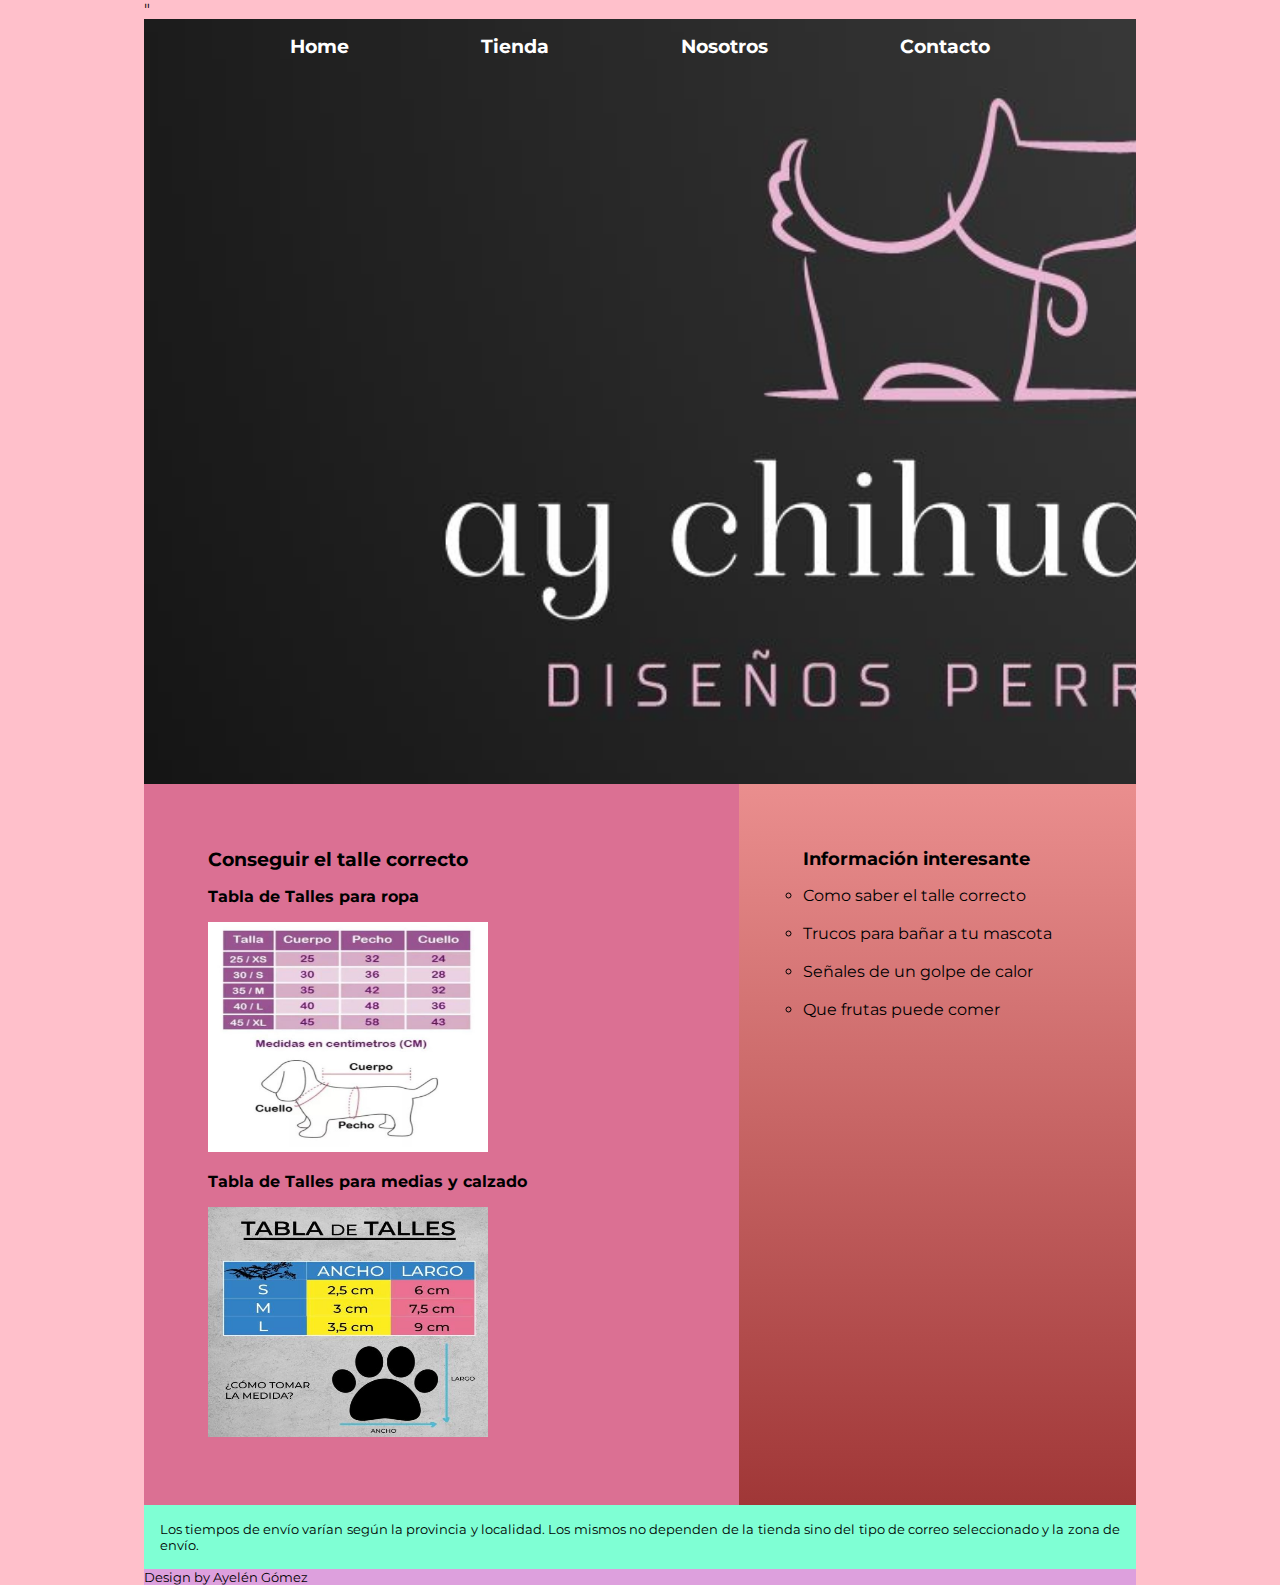
<file: webfinal/talles.html>
<!DOCTYPE html>
<html>
<head>
    <meta name="viewport" content="width=device-width, initial-scale=1, minimum-scale=1" />
<title> Contacto </title>
<link rel="stylesheet" href="estilos.css">
<link rel="preconnect" href="https://fonts.googleapis.com">
<link rel="preconnect" href="https://fonts.gstatic.com" crossorigin>
<link href="https://fonts.googleapis.com/css2?family=Montserrat:ital,wght@0,100;0,200;0,300;0,400;0,600;0,800;1,200;1,400;1,700&display=swap" rel="stylesheet">"
</head>
<body>
     <!----encabezado---->
     <header class="encabezado">
        <nav>
            <ul class="encabezado_menu">
                <li><a href="http://127.0.0.1:5500/webfinal/index.html">Home</a></li>
                <li><a href="http://127.0.0.1:5500/webfinal/tienda.html">Tienda</a></li>
                <li><a href="http://127.0.0.1:5500/webfinal/nosotros.html">Nosotros</a></li>
                <li><a href="contacto.html">Contacto</a></li>
            </ul>
        </nav>
</header>
<!----contenedor---->
<div class="contenedor_flex">
    <section class="contenido">
        <h3>Conseguir el talle correcto</h3>
        <div class="contenido_imagen_tallesgeneral">
            <p class="texto_tallesgenerales"><b>Tabla de Talles para ropa</b></p>
            <img src="./img/tallesgeneral1.JPG" alt="tallesgeneral1"/>
        </div>
        <div class="contenido_imagen_tallesmedias">
            <p class="texto_tallesmedias"><b>Tabla de Talles para medias y calzado</b></p>
            <img src="./img/tallesmedias.JPG" alt="tallesmedias"/>
        </div>
    </section>
<aside class="contenido_sugerencias">
    <p><b>Información interesante</b></p>
        <div class="listado_aside_div1">
            <ul>
                <li><a href="http://127.0.0.1:5500/webfinal/talles.html">Como saber el talle correcto</a></li>
                <br>
                <li><a href="http://127.0.0.1:5500/webfinal/baños.html">Trucos para bañar a tu mascota</a></li>
                <br>
                <li><a href="http://127.0.0.1:5500/webfinal/golpecalor.html">Señales de un golpe de calor</a></li>
                <br>
                <li><a href="http://127.0.0.1:5500/webfinal/comidas.html">Que frutas puede comer</a></li>
            </ul>
        </div>
    </aside>
</div>
<div class="texto">
    Los tiempos de envío varían según la provincia y localidad. Los mismos no dependen de la tienda sino del tipo de correo seleccionado y la zona de envío.
</div>
<!----Pie de página---->
<footer class="footer">
    <p>Design by Ayelén Gómez</p>
</footer>
</body>
</html>
</file>
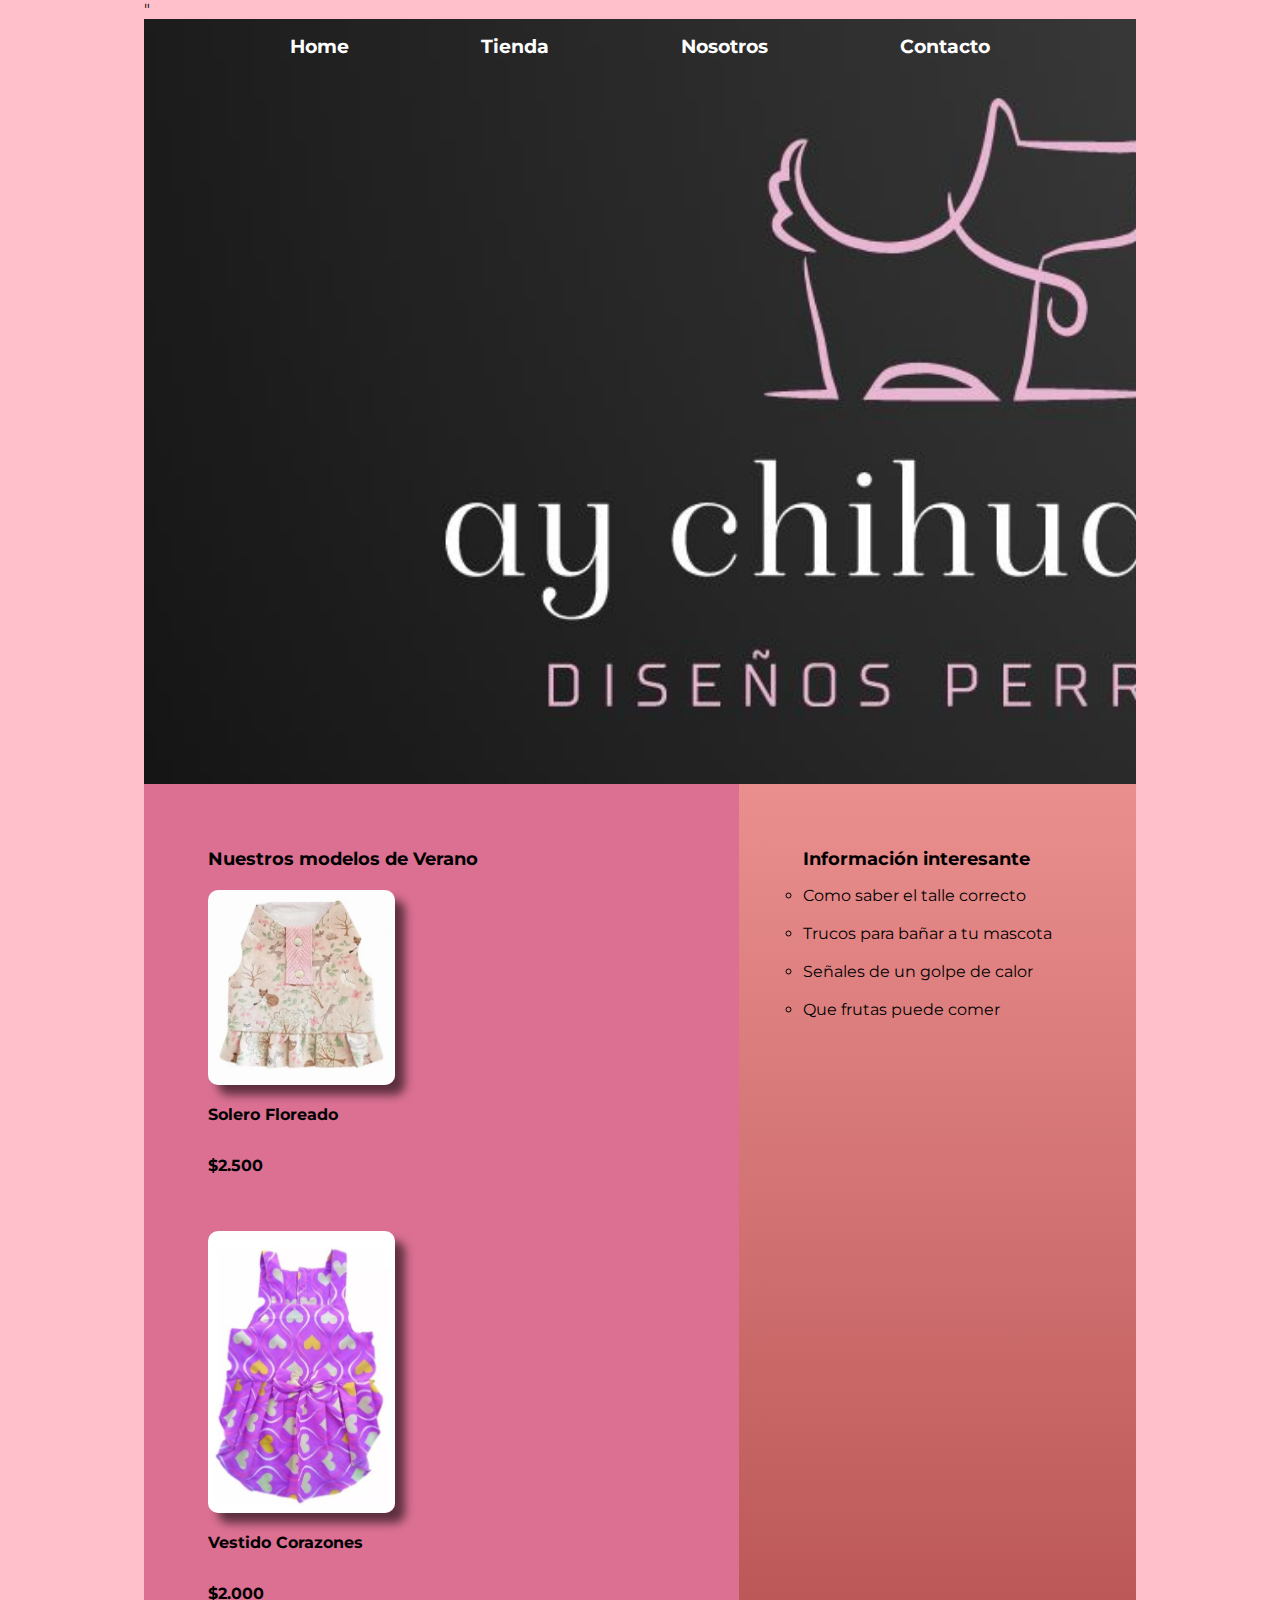
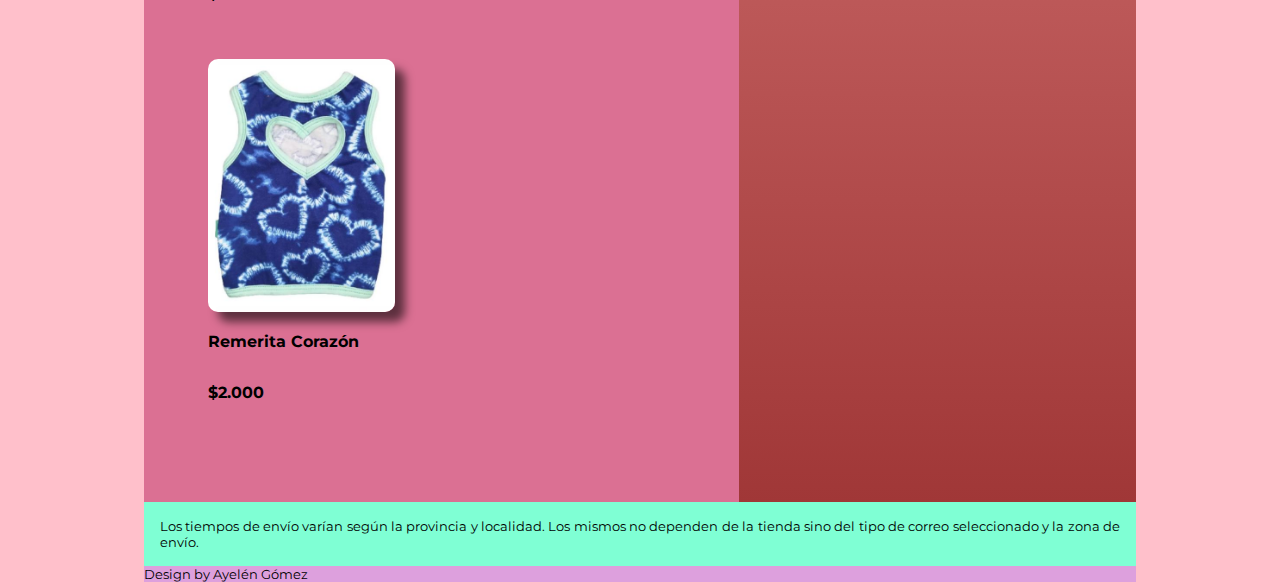
<file: webfinal/verano.html>
<!DOCTYPE html>
<html>
<head>
    <meta name="viewport" content="width=device-width, initial-scale=1, minimum-scale=1" />
<title> ropaverano </title>
<link rel="stylesheet" href="estilos.css">
<link rel="preconnect" href="https://fonts.googleapis.com">
<link rel="preconnect" href="https://fonts.gstatic.com" crossorigin>
<link href="https://fonts.googleapis.com/css2?family=Montserrat:ital,wght@0,100;0,200;0,300;0,400;0,600;0,800;1,200;1,400;1,700&display=swap" rel="stylesheet">"
</head>
<body>
     <!----encabezado---->
     <header class="encabezado">
        <nav>
            <ul class="encabezado_menu">
                <li><a href="http://127.0.0.1:5500/webfinal/index.html">Home</a></li>
                <li><a href="http://127.0.0.1:5500/webfinal/tienda.html">Tienda</a></li>
                <li><a href="http://127.0.0.1:5500/webfinal/nosotros.html">Nosotros</a></li>
                <li><a href="contacto.html">Contacto</a></li>
            </ul>
        </nav>
</header>
<!----contenedor---->
<div class="contenedor_flex">
    <section class="contenido">
        <p class="titulo_verano"><b>Nuestros modelos de Verano</b></p>
        <div class="contenido_imagen">
            <img src="./img/vestido1.JPG" alt="vestido1"/>
            <p><b>Solero Floreado</b></p>
            <p><b>$2.500</b></p>
        </div>
        <div class="contenido_imagen">
            <img src="./img/vestido2.JPG" alt="vestido2"/>
            <p><b>Vestido Corazones</b></p>
            <p><b>$2.000</b></p>
        </div>
        <div class="contenido_imagen">
            <img src="./img/vestido3.JPG" alt="vestido3"/>
            <p><b>Remerita Corazón</b></p>
            <p><b>$2.000</b></p>
        </div>
    </section>
<aside class="contenido_sugerencias">
    <p><b>Información interesante</b></p>
        <div class="listado_aside_div1">
            <ul>
                <li><a href="http://127.0.0.1:5500/webfinal/talles.html">Como saber el talle correcto</a></li>
                <br>
                <li><a href="http://127.0.0.1:5500/webfinal/baños.html">Trucos para bañar a tu mascota</a></li>
                <br>
                <li><a href="http://127.0.0.1:5500/webfinal/golpecalor.html">Señales de un golpe de calor</a></li>
                <br>
                <li><a href="http://127.0.0.1:5500/webfinal/comidas.html">Que frutas puede comer</a></li>
            </ul>
        </div>
    </aside>
</div>
<div class="texto">
    Los tiempos de envío varían según la provincia y localidad. Los mismos no dependen de la tienda sino del tipo de correo seleccionado y la zona de envío.
</div>
<!----Pie de página---->
<footer class="footer">
    <p>Design by Ayelén Gómez</p>
</footer>
</body>
</html>
</file>
<file: webfinal/estilos.css>
*{
    padding:0;
    margin:0;
    box-sizing: border-box;
}
body{
    font-family: 'Montserrat', sans-serif;
    background-color:pink;
    width: 960px;
    margin-left:auto;
    margin-right:auto;
}
.encabezado{
    background-color: peachpuff;
    background-image: url(./img/aychihuahualogo2.JPG);
    background-size: auto;
    padding: 20px;
    height: 75vh;
}
.encabezado_menu{
    text-align: center;
    list-style: none;
}
.encabezado_menu li{
    display: inline-block;
    font-weight: 600;
    padding-left: 4rem;
    padding-right: 4rem;
}
.encabezado_menu a{
    text-decoration: none;
    color: white;
    font-size: larger;
}
.contenedor_flex{
    display: flex;
}
.contenido{
    background-color: palevioletred;
    width: 60%;
    padding: 4rem;
}
.contenido a{
    text-decoration: none;
    color: black;
}
.contenido_imagen{
    width: 50%;
    padding-top: 20px;
    padding-bottom: 20px;
}
.contenido_imagen img{
    width: 80%;
    border-radius: 10px;
    box-shadow: 10px 10px 10px rgba(0, 0, 0, 0.578);
}   
.contenido_imagen p{
    padding-top: 1rem;
    padding-left: 0,5rem;
    padding-bottom: 1rem;
}
.contenido_imagen_golpecalor img{
    height: 400px;
    width: 500px;
    padding-right: 1rem;
    padding-top: 1rem;
}
.texto_golpecalor{
    padding-top: 1rem;
    padding-bottom: 1rem;
    text-align: justify;
}
.contenido_imagen_tallesgeneral img{
    height: 350px;
    width: 400px;
}
.contenido_imagen_tallesmedias img{
    height: 350px;
    width: 400px;
}
.texto_tallesgenerales{
    padding-top: 1rem;
    padding-bottom: 1rem;
}
.texto_tallesmedias{
    padding-top: 1rem;
    padding-bottom: 1rem;
}
.contenido_imagen_perrobañandose img{
    height: 300px;
    width: 500px;
}
.texto_frutas{
    text-align: justify;
}
.contacto_telefonos{
    padding-top: 1rem;
    padding-bottom: 1rem;
}
.contacto_horarios{
    padding-top: 1rem;
    padding-bottom: 1rem;
}
.formulario_consultas{
    padding-top: 1rem;
}
.texto_nosotros{
    padding-top: 1rem;
    text-align: justify;
    font-size: medium;
}
.contenido_sugerencias{
    background: linear-gradient(#ea8e8e, #a03737);
    width: 40%;
    padding: 4rem;
    /*height: 215vh;*/
}
.contenido_sugerencias li{
    list-style: circle;
}
.listado_aside_div1{
    font-size: large;
    padding-top: 1rem;
}
.listado_aside_div1 a{
    text-decoration: none;
    color: black;
}
.texto{
    background-color: aquamarine;
    font-size: 0,5rem;
    padding: 1rem;
}
.footer{
    background-color: plum;
    color: black;
    font-size: smaller;
}
/*mobile*/
@media(min-width:576px){
    body{
        font-family: 'Montserrat', sans-serif;
        background-color:pink;
        width: 576px;
        margin-left:auto;
        margin-right:auto;
    }
    .encabezado{
        background-color: peachpuff;
        background-image: url(./img/aychihuahualogo6.JPG);
        background-size: auto;
        background-size:cover;
        padding: 10px;
        height: 85vh;
    }
    .encabezado_menu{
        text-align: center;
        list-style: none;
    }
    .encabezado_menu li{
        display: inline-block;
        font-weight: 400;
        padding-left: 1rem;
        padding-right: 1rem;
    }
    .listado_aside_div1{
        font-size: medium;
        padding-top: 1rem;
    }
    .texto{
        background-color: aquamarine;
        font-size: small;
        text-align: justify;
        padding: 1rem;
    }
    .contenido_imagen_tallesgeneral img{
        height: 180px;
        width: 230px;
    }
    .contenido_imagen_tallesmedias img{
        height: 180px;
        width: 230px;
    }  
    .contenido_imagen_perrobañandose img{
        height: 180px;
        width: 250px;
    }
    .contenido_imagen_golpecalor img{
        height: 200px;
        width: 280px;
        padding-right: 0,5rem;
        padding-top: 0,5rem;
    }
    .texto_golpecalor{
        padding-top: 1rem;
        padding-bottom: 1rem;
        text-align: justify;
        font-size: medium;
    }
    .contenido_imagen_comerfrutas img{
        height: 250px;
        width: 250px;
    }
    .texto_nosotros{
        font-size: smaller;
        text-align: center;
    }
    .contenido_sugerencias{
        background: linear-gradient(#ea8e8e, #a03737);
        width: 40%;
        padding: 4rem;
        /*height: 230vh;*/
    }
    .contenido_links{
        padding-top: 1rem;
    }
    .contenido_sugerencias p{
        font-size: large;
    }
    .titulo_nosotros{
        font-size: large;
    }
    .titulo_verano{
        font-size: large;
    }
    .titulo_invierno{
        font-size: large; 
    }
    .titulo_fiestas{
        font-size: large;
    }
}
/*tablet*/
@media(min-width:768px){
    body{
        font-family: 'Montserrat', sans-serif;
        background-color:pink;
        width: 768px;
        margin-left:auto;
        margin-right:auto;
    }
    .encabezado{
        background-color: peachpuff;
        background-image: url(./img/aychihuahualogo2.JPG);
        background-size: auto;
        background-size:cover;
        padding: 20px;
        height: 85vh;
    }
    .encabezado_menu{
        text-align: center;
        list-style: none;
    }
    .encabezado_menu li{
        display: inline-block;
        font-weight: 600;
        padding-left: 3rem;
        padding-right: 3rem;
    }
    .texto_nosotros{
        font-size: smaller;
        text-align: justify;
    }
    .contenido_imagen_perrobañandose img{
        height: 230px;
        width: 330px;
    }
    .contenido_imagen_golpecalor img{
        height: 280px;
        width: 350px;
        padding-right: 0,5rem;
        padding-top: 0,5rem;
    }
    .contenido_imagen_comerfrutas img{
        height: 280px;
        width: 300px;
    }
    .contenido_imagen_tallesgeneral img{
        height: 230px;
        width: 280px;
    }
    .contenido_imagen_tallesmedias img{
        height: 230px;
        width: 280px;
    }
} 
/*escritorio*/
@media(min-width:992px){
    body{
        font-family: 'Montserrat', sans-serif;
        background-color:pink;
        width: 992px;
        margin-left:auto;
        margin-right:auto;
    }
    .encabezado{
        background-color: peachpuff;
        background-image: url(./img/aychihuahualogo2.JPG);
        /*background-size: auto;*/
        padding: 15px;
        /*height: 105vh;*/
    }
    .encabezado_menu{
        text-align: center;
        list-style: none;
    }
    .encabezado_menu li{
        display: inline-block;
        font-weight: 700;
        padding-left: 4rem;
        padding-right: 4rem;
    }
    .contenido_sugerencias{
        background: linear-gradient(#ea8e8e, #a03737);
        width: 40%;
        padding: 4rem;
       /* height: 255vh;*/
    }
}
</file>
